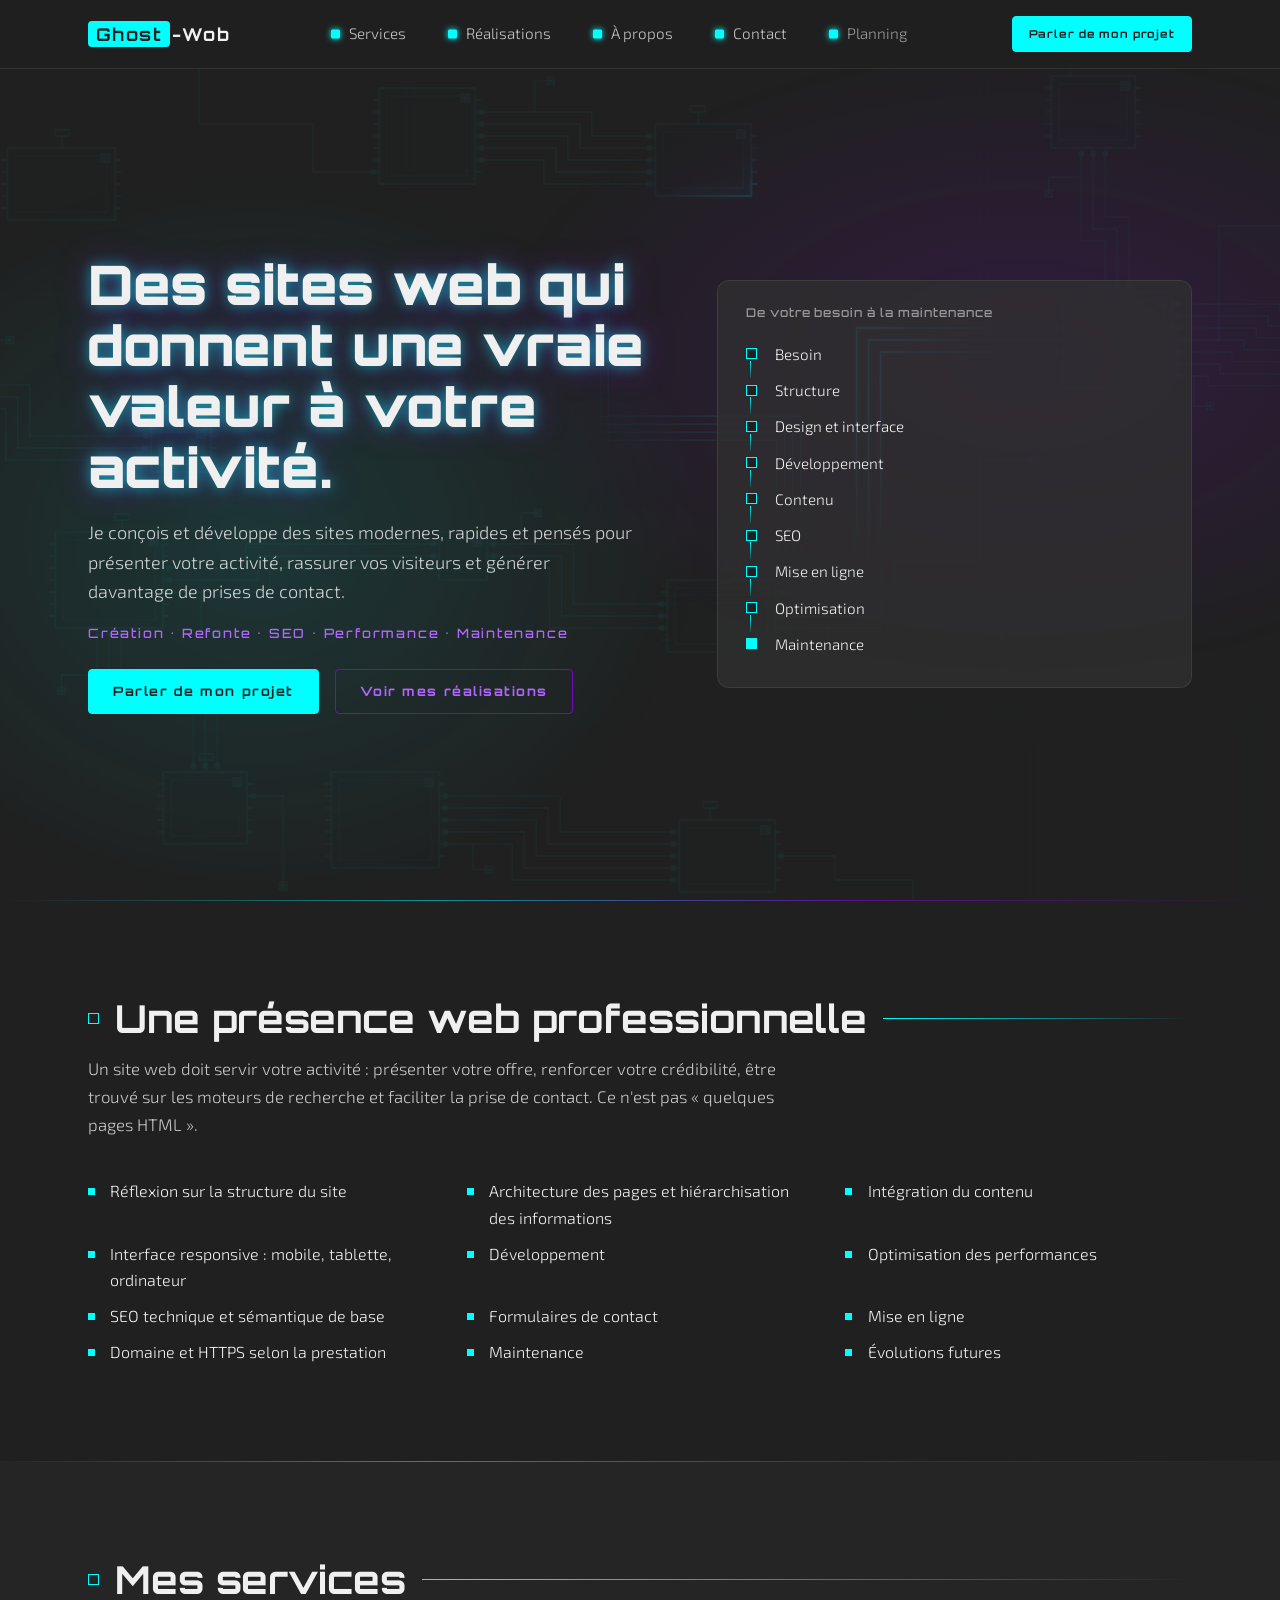
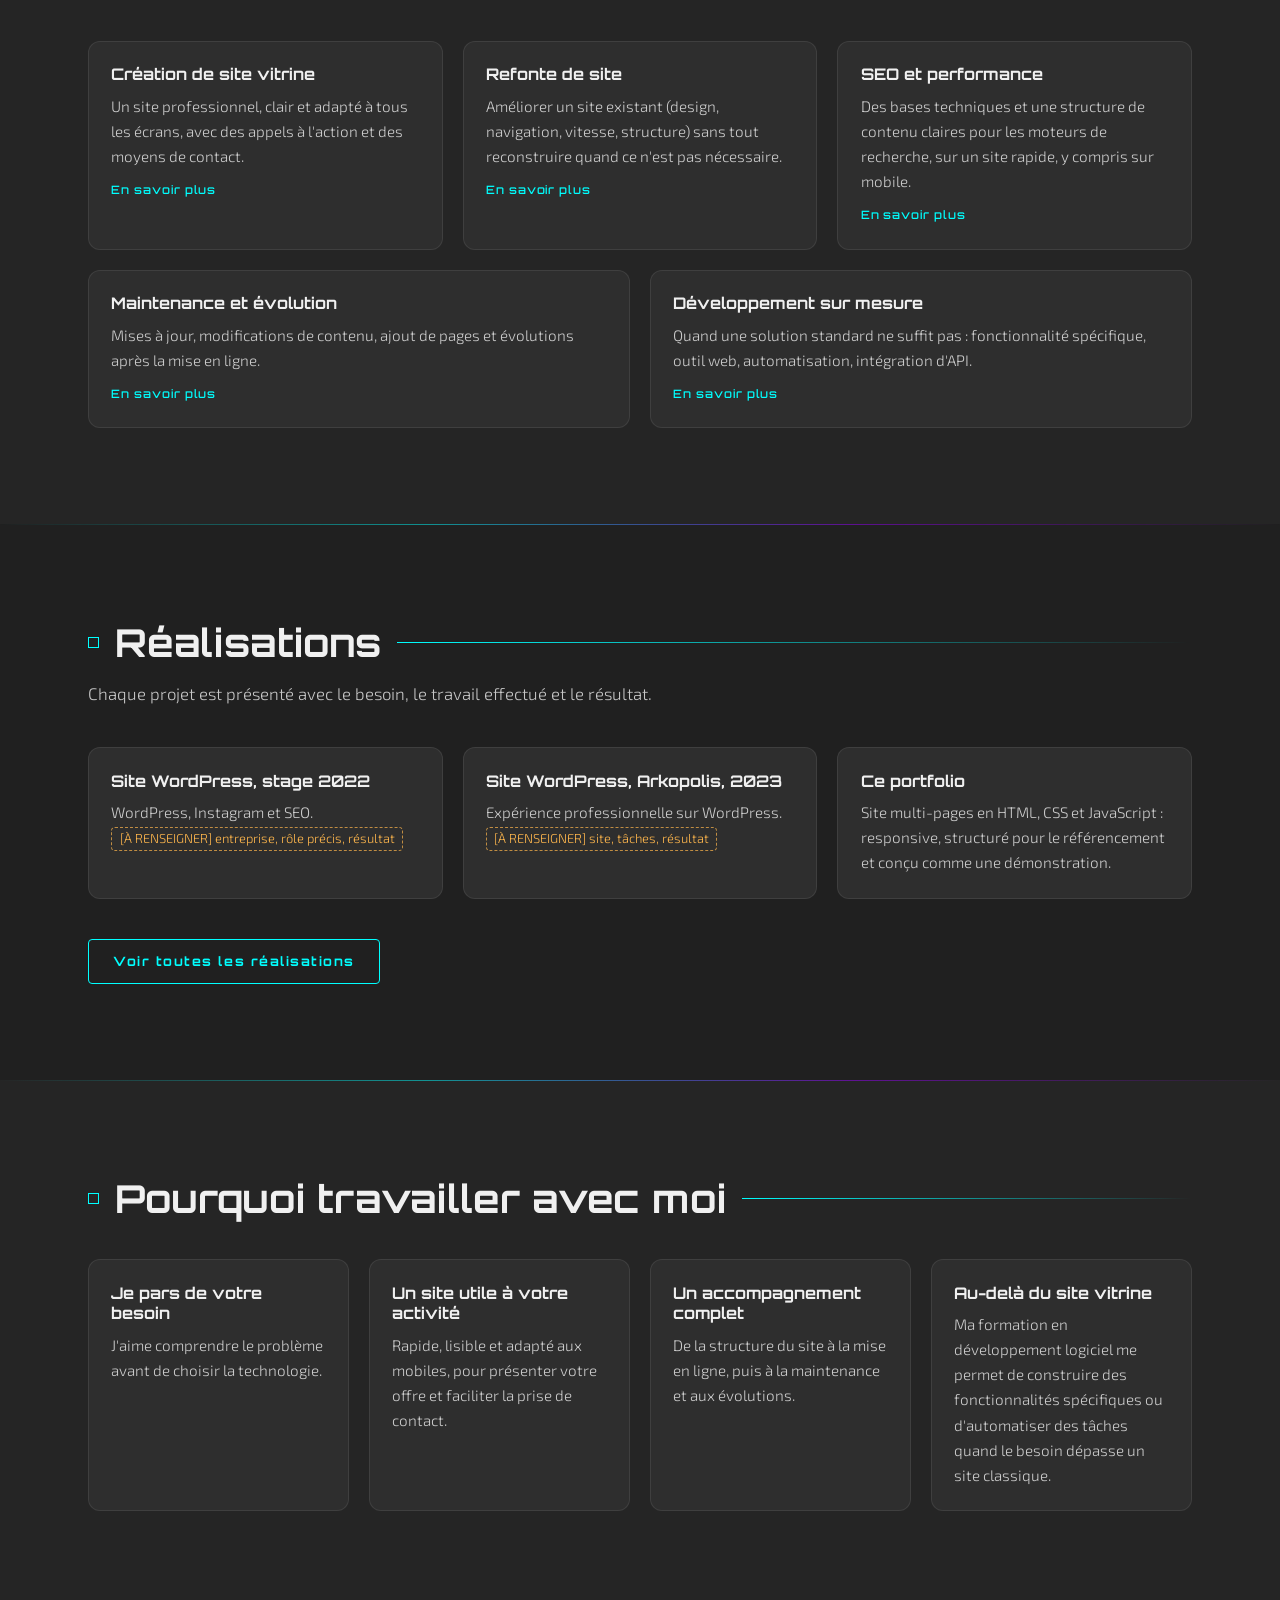
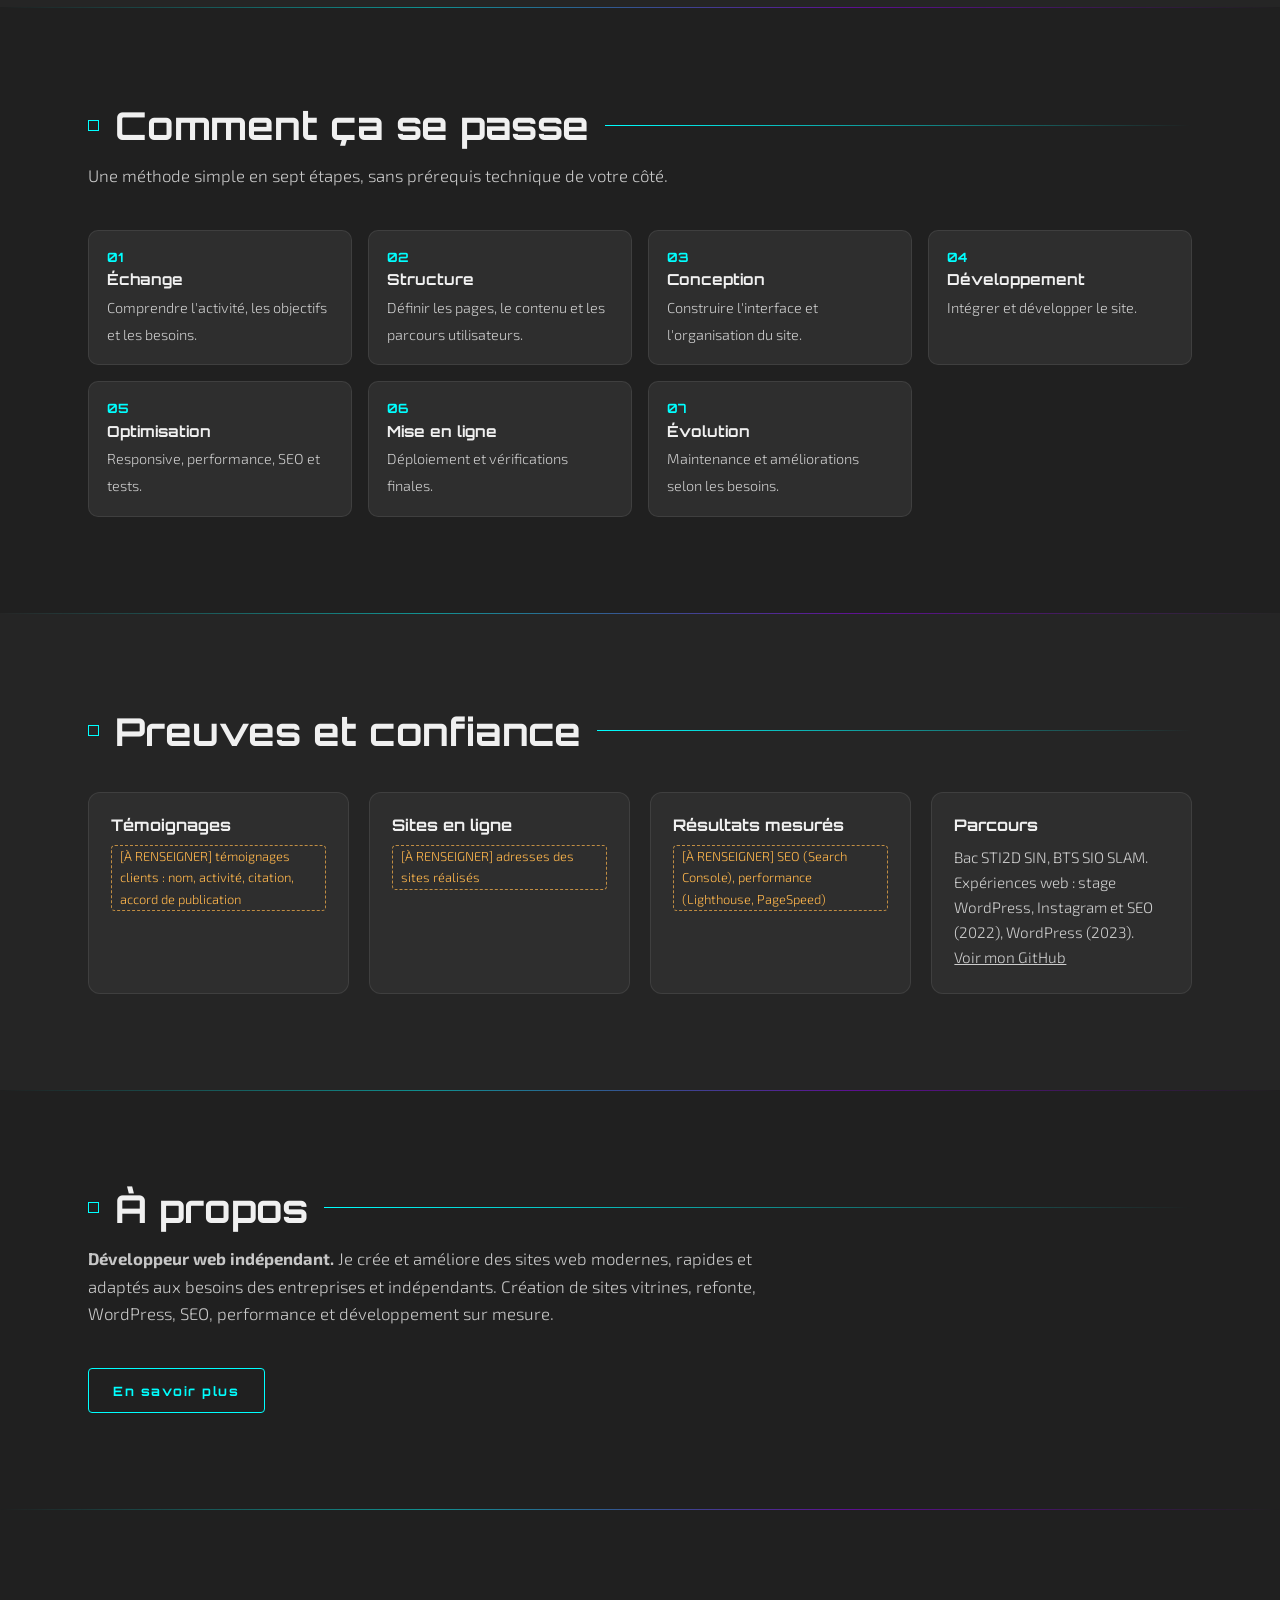
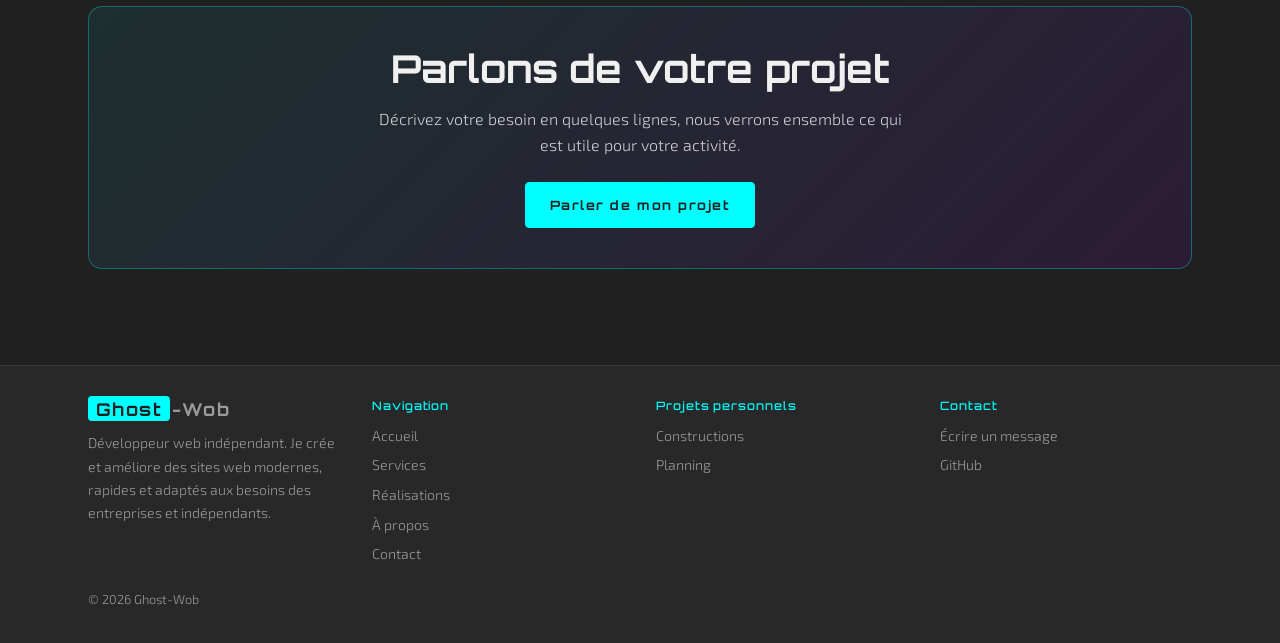
<file: index.html>
<!DOCTYPE html>
<html lang="fr">
<head>
<meta charset="UTF-8">
<meta name="viewport" content="width=device-width, initial-scale=1">
<title>Développeur web indépendant : création, refonte, SEO</title>
<meta name="description" content="Je conçois et développe des sites modernes, rapides et responsive pour présenter votre activité, rassurer vos visiteurs et faciliter la prise de contact.">
<meta name="robots" content="noindex, nofollow"><!--A-RETIRER-A-LA-PUBLICATION-->
<meta name="theme-color" content="#202020">
<link rel="canonical" href="https://VOTRE-DOMAINE.fr/">
<meta property="og:type" content="website">
<meta property="og:locale" content="fr_FR">
<meta property="og:site_name" content="Ghost-Wob">
<meta property="og:title" content="Développeur web indépendant : création, refonte, SEO">
<meta property="og:description" content="Je conçois et développe des sites modernes, rapides et responsive pour présenter votre activité, rassurer vos visiteurs et faciliter la prise de contact.">
<meta property="og:url" content="https://VOTRE-DOMAINE.fr/">
<meta property="og:image" content="https://VOTRE-DOMAINE.fr/assets/img/og-image.png">
<meta property="og:image:width" content="1200">
<meta property="og:image:height" content="630">
<meta name="twitter:card" content="summary_large_image">
<link rel="icon" href="data:image/svg+xml,%3Csvg xmlns='http://www.w3.org/2000/svg' viewBox='0 0 32 32'%3E%3Crect width='32' height='32' rx='6' fill='%23202020'/%3E%3Crect x='9' y='9' width='14' height='14' fill='none' stroke='%2300ffff' stroke-width='2'/%3E%3C/svg%3E">
<link rel="preconnect" href="https://fonts.googleapis.com">
<link rel="preconnect" href="https://fonts.gstatic.com" crossorigin>
<link href="https://fonts.googleapis.com/css2?family=Exo+2:wght@300;400;600&family=Orbitron:wght@500;700;900&display=swap" rel="stylesheet">
<link rel="stylesheet" href="assets/css/style.css">
<script src="assets/js/app.js" defer></script>
<script type="application/ld+json">
{"@context":"https://schema.org","@graph":[
{"@type":"WebSite","name":"Ghost-Wob","url":"https://VOTRE-DOMAINE.fr/"},
{"@type":"ProfessionalService","name":"Ghost-Wob, développeur web indépendant","url":"https://VOTRE-DOMAINE.fr/","description":"Création de sites vitrines, refonte, WordPress, SEO, performance et développement sur mesure pour les entreprises et indépendants.","serviceType":["Création de site vitrine","Refonte de site web","SEO et performance","Maintenance de site","Développement web sur mesure"]}]}
</script>
</head>
<body>
<!-- Fond, en-tête, pied de page et notification : injectés par assets/js/app.js -->
<main id="main">
<section class="hero" id="top">
  <div class="wrap">
    <div class="intro">
      <h1>Des sites web qui donnent une vraie valeur à votre activité.</h1>
      <p class="lead">Je conçois et développe des sites modernes, rapides et pensés pour présenter votre activité, rassurer vos visiteurs et générer davantage de prises de contact.</p>
      <p class="tagline">Création · Refonte · SEO · Performance · Maintenance</p>
      <div class="cta">
        <a class="btn fill" href="contact.html">Parler de mon projet</a>
        <a class="btn alt" href="realisations.html">Voir mes réalisations</a>
      </div>
    </div>
    <aside class="flowbox" aria-label="Déroulement d'un projet">
      <p class="flow-t">De votre besoin à la maintenance</p>
      <ol class="flow"><li>Besoin</li><li>Structure</li><li>Design et interface</li><li>Développement</li><li>Contenu</li><li>SEO</li><li>Mise en ligne</li><li>Optimisation</li><li>Maintenance</li></ol>
    </aside>
  </div>
</section>

<section id="offre">
  <div class="wrap">
    <h2>Une présence web professionnelle</h2>
    <p class="sec-lead">Un site web doit servir votre activité : présenter votre offre, renforcer votre crédibilité, être trouvé sur les moteurs de recherche et faciliter la prise de contact. Ce n'est pas « quelques pages HTML ».</p>
    <ul class="checks"><li>Réflexion sur la structure du site</li><li>Architecture des pages et hiérarchisation des informations</li><li>Intégration du contenu</li><li>Interface responsive : mobile, tablette, ordinateur</li><li>Développement</li><li>Optimisation des performances</li><li>SEO technique et sémantique de base</li><li>Formulaires de contact</li><li>Mise en ligne</li><li>Domaine et HTTPS selon la prestation</li><li>Maintenance</li><li>Évolutions futures</li></ul>
  </div>
</section>

<section id="services" class="tint">
  <div class="wrap">
    <h2>Mes services</h2>
    <div class="cards five"><a class="c" href="services.html#creation"><h3>Création de site vitrine</h3><p>Un site professionnel, clair et adapté à tous les écrans, avec des appels à l'action et des moyens de contact.</p><span class="go">En savoir plus</span></a><a class="c" href="services.html#refonte"><h3>Refonte de site</h3><p>Améliorer un site existant (design, navigation, vitesse, structure) sans tout reconstruire quand ce n'est pas nécessaire.</p><span class="go">En savoir plus</span></a><a class="c" href="services.html#seo"><h3>SEO et performance</h3><p>Des bases techniques et une structure de contenu claires pour les moteurs de recherche, sur un site rapide, y compris sur mobile.</p><span class="go">En savoir plus</span></a><a class="c" href="services.html#maintenance"><h3>Maintenance et évolution</h3><p>Mises à jour, modifications de contenu, ajout de pages et évolutions après la mise en ligne.</p><span class="go">En savoir plus</span></a><a class="c" href="services.html#sur-mesure"><h3>Développement sur mesure</h3><p>Quand une solution standard ne suffit pas : fonctionnalité spécifique, outil web, automatisation, intégration d'API.</p><span class="go">En savoir plus</span></a></div>
  </div>
</section>

<section id="realisations">
  <div class="wrap">
    <h2>Réalisations</h2>
    <p class="sec-lead">Chaque projet est présenté avec le besoin, le travail effectué et le résultat.</p>
    <div class="cards"><article class="c"><h3>Site WordPress, stage 2022</h3><p>WordPress, Instagram et SEO.<br><span class="ph">[À RENSEIGNER] entreprise, rôle précis, résultat</span></p></article><article class="c"><h3>Site WordPress, Arkopolis, 2023</h3><p>Expérience professionnelle sur WordPress.<br><span class="ph">[À RENSEIGNER] site, tâches, résultat</span></p></article><article class="c"><h3>Ce portfolio</h3><p>Site multi-pages en HTML, CSS et JavaScript : responsive, structuré pour le référencement et conçu comme une démonstration.</p></article></div>
    <p class="more"><a class="btn" href="realisations.html">Voir toutes les réalisations</a></p>
  </div>
</section>

<section id="pourquoi" class="tint">
  <div class="wrap">
    <h2>Pourquoi travailler avec moi</h2>
    <div class="cards"><article class="c"><h3>Je pars de votre besoin</h3><p>J'aime comprendre le problème avant de choisir la technologie.</p></article><article class="c"><h3>Un site utile à votre activité</h3><p>Rapide, lisible et adapté aux mobiles, pour présenter votre offre et faciliter la prise de contact.</p></article><article class="c"><h3>Un accompagnement complet</h3><p>De la structure du site à la mise en ligne, puis à la maintenance et aux évolutions.</p></article><article class="c"><h3>Au-delà du site vitrine</h3><p>Ma formation en développement logiciel me permet de construire des fonctionnalités spécifiques ou d'automatiser des tâches quand le besoin dépasse un site classique.</p></article></div>
  </div>
</section>

<section id="methode">
  <div class="wrap">
    <h2>Comment ça se passe</h2>
    <p class="sec-lead">Une méthode simple en sept étapes, sans prérequis technique de votre côté.</p>
    <ol class="steps">
      <li><b>Échange</b><span>Comprendre l'activité, les objectifs et les besoins.</span></li>
      <li><b>Structure</b><span>Définir les pages, le contenu et les parcours utilisateurs.</span></li>
      <li><b>Conception</b><span>Construire l'interface et l'organisation du site.</span></li>
      <li><b>Développement</b><span>Intégrer et développer le site.</span></li>
      <li><b>Optimisation</b><span>Responsive, performance, SEO et tests.</span></li>
      <li><b>Mise en ligne</b><span>Déploiement et vérifications finales.</span></li>
      <li><b>Évolution</b><span>Maintenance et améliorations selon les besoins.</span></li>
    </ol>
  </div>
</section>

<section id="preuves" class="tint">
  <div class="wrap">
    <h2>Preuves et confiance</h2>
    <div class="cards">
      <article class="c"><h3>Témoignages</h3><p><span class="ph">[À RENSEIGNER] témoignages clients : nom, activité, citation, accord de publication</span></p></article>
      <article class="c"><h3>Sites en ligne</h3><p><span class="ph">[À RENSEIGNER] adresses des sites réalisés</span></p></article>
      <article class="c"><h3>Résultats mesurés</h3><p><span class="ph">[À RENSEIGNER] SEO (Search Console), performance (Lighthouse, PageSpeed)</span></p></article>
      <article class="c"><h3>Parcours</h3><p>Bac STI2D SIN, BTS SIO SLAM. Expériences web : stage WordPress, Instagram et SEO (2022), WordPress (2023).<br><a class="js-github" href="https://github.com" target="_blank" rel="noopener noreferrer">Voir mon GitHub</a></p></article>
    </div>
  </div>
</section>

<section id="a-propos">
  <div class="wrap">
    <h2>À propos</h2>
    <p class="sec-lead"><strong>Développeur web indépendant.</strong> Je crée et améliore des sites web modernes, rapides et adaptés aux besoins des entreprises et indépendants. Création de sites vitrines, refonte, WordPress, SEO, performance et développement sur mesure.</p>
    <a class="btn" href="a-propos.html">En savoir plus</a>
  </div>
</section>

<section><div class="wrap"><div class="band"><h2>Parlons de votre projet</h2><p>Décrivez votre besoin en quelques lignes, nous verrons ensemble ce qui est utile pour votre activité.</p><a class="btn fill" href="contact.html">Parler de mon projet</a></div></div></section>
</main>
</body>
</html>
</file>
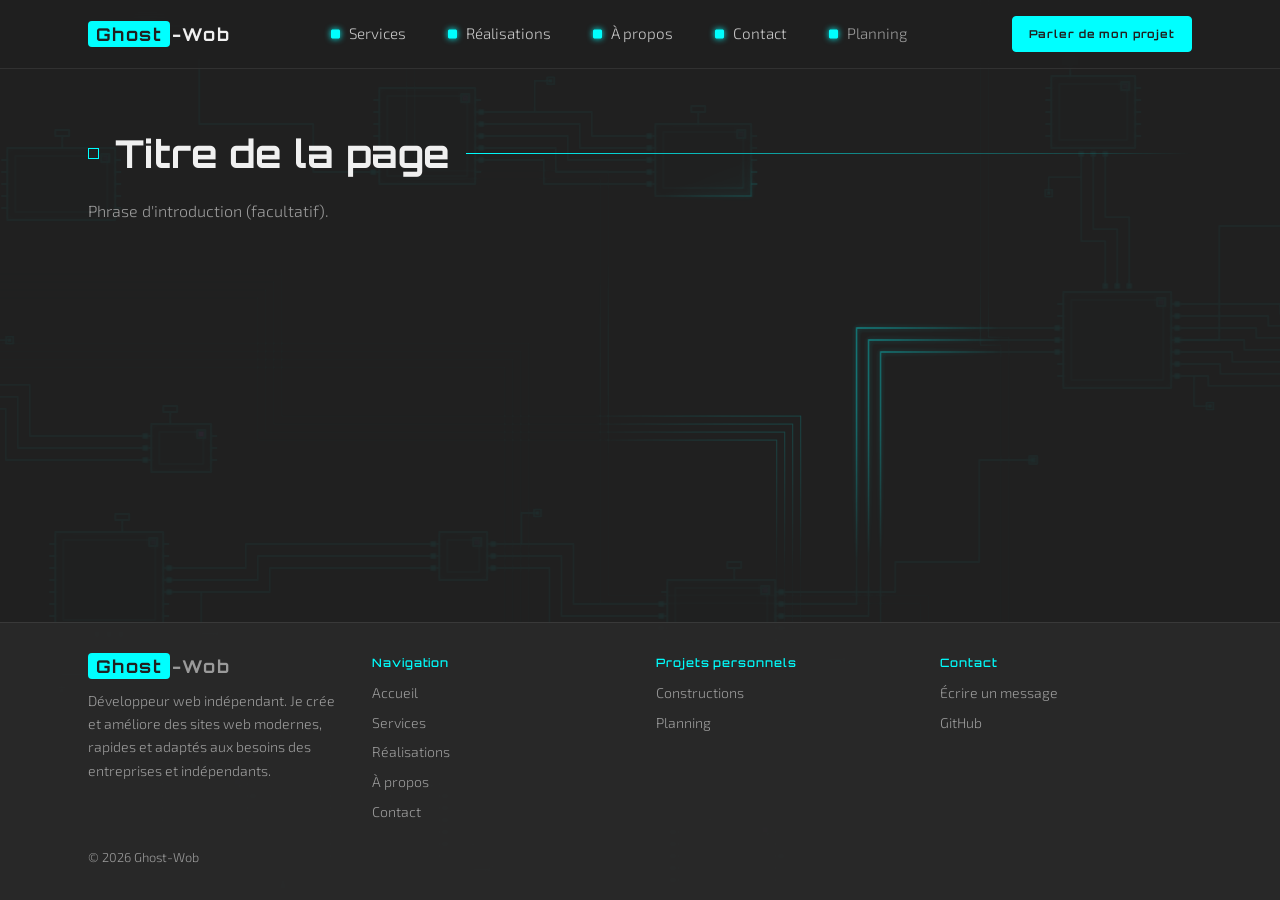
<file: _template.html>
<!DOCTYPE html>
<html lang="fr">
<head>
<meta charset="UTF-8">
<meta name="viewport" content="width=device-width, initial-scale=1">
<title>Titre de la page | Ghost-Wob</title>
<meta name="description" content="Description de la page (environ 150 caractères).">
<meta name="robots" content="noindex, nofollow"><!--A-RETIRER-A-LA-PUBLICATION-->
<meta name="theme-color" content="#202020">
<link rel="canonical" href="https://VOTRE-DOMAINE.fr/nouvelle-page.html">
<meta property="og:type" content="website">
<meta property="og:locale" content="fr_FR">
<meta property="og:site_name" content="Ghost-Wob">
<meta property="og:title" content="Titre de la page | Ghost-Wob">
<meta property="og:description" content="Description de la page (environ 150 caractères).">
<meta property="og:url" content="https://VOTRE-DOMAINE.fr/nouvelle-page.html">
<meta property="og:image" content="https://VOTRE-DOMAINE.fr/assets/img/og-image.png">
<meta property="og:image:width" content="1200">
<meta property="og:image:height" content="630">
<meta name="twitter:card" content="summary_large_image">
<link rel="icon" href="data:image/svg+xml,%3Csvg xmlns='http://www.w3.org/2000/svg' viewBox='0 0 32 32'%3E%3Crect width='32' height='32' rx='6' fill='%23202020'/%3E%3Crect x='9' y='9' width='14' height='14' fill='none' stroke='%2300ffff' stroke-width='2'/%3E%3C/svg%3E">
<link rel="preconnect" href="https://fonts.googleapis.com">
<link rel="preconnect" href="https://fonts.gstatic.com" crossorigin>
<link href="https://fonts.googleapis.com/css2?family=Exo+2:wght@300;400;600&family=Orbitron:wght@500;700;900&display=swap" rel="stylesheet">
<link rel="stylesheet" href="assets/css/style.css">
<!-- CSS propre à la page (facultatif) : <link rel="stylesheet" href="assets/css/ma-page.css"> -->
<script src="assets/js/app.js" defer></script>
<!-- JS propre à la page (facultatif) : <script src="assets/js/ma-page.js" defer></script> -->
</head>
<body>
<!-- Fond, en-tête, pied de page et notification : injectés par assets/js/app.js -->
<main id="main">
<section class="page">
  <div class="wrap">
    <h1 class="title">Titre de la page</h1>
    <p class="page-lead">Phrase d'introduction (facultatif).</p>

    <!-- Votre contenu ici. Un seul h1 par page, puis h2, puis h3. -->

  </div>
</section>
</main>
</body>
</html>
</file>
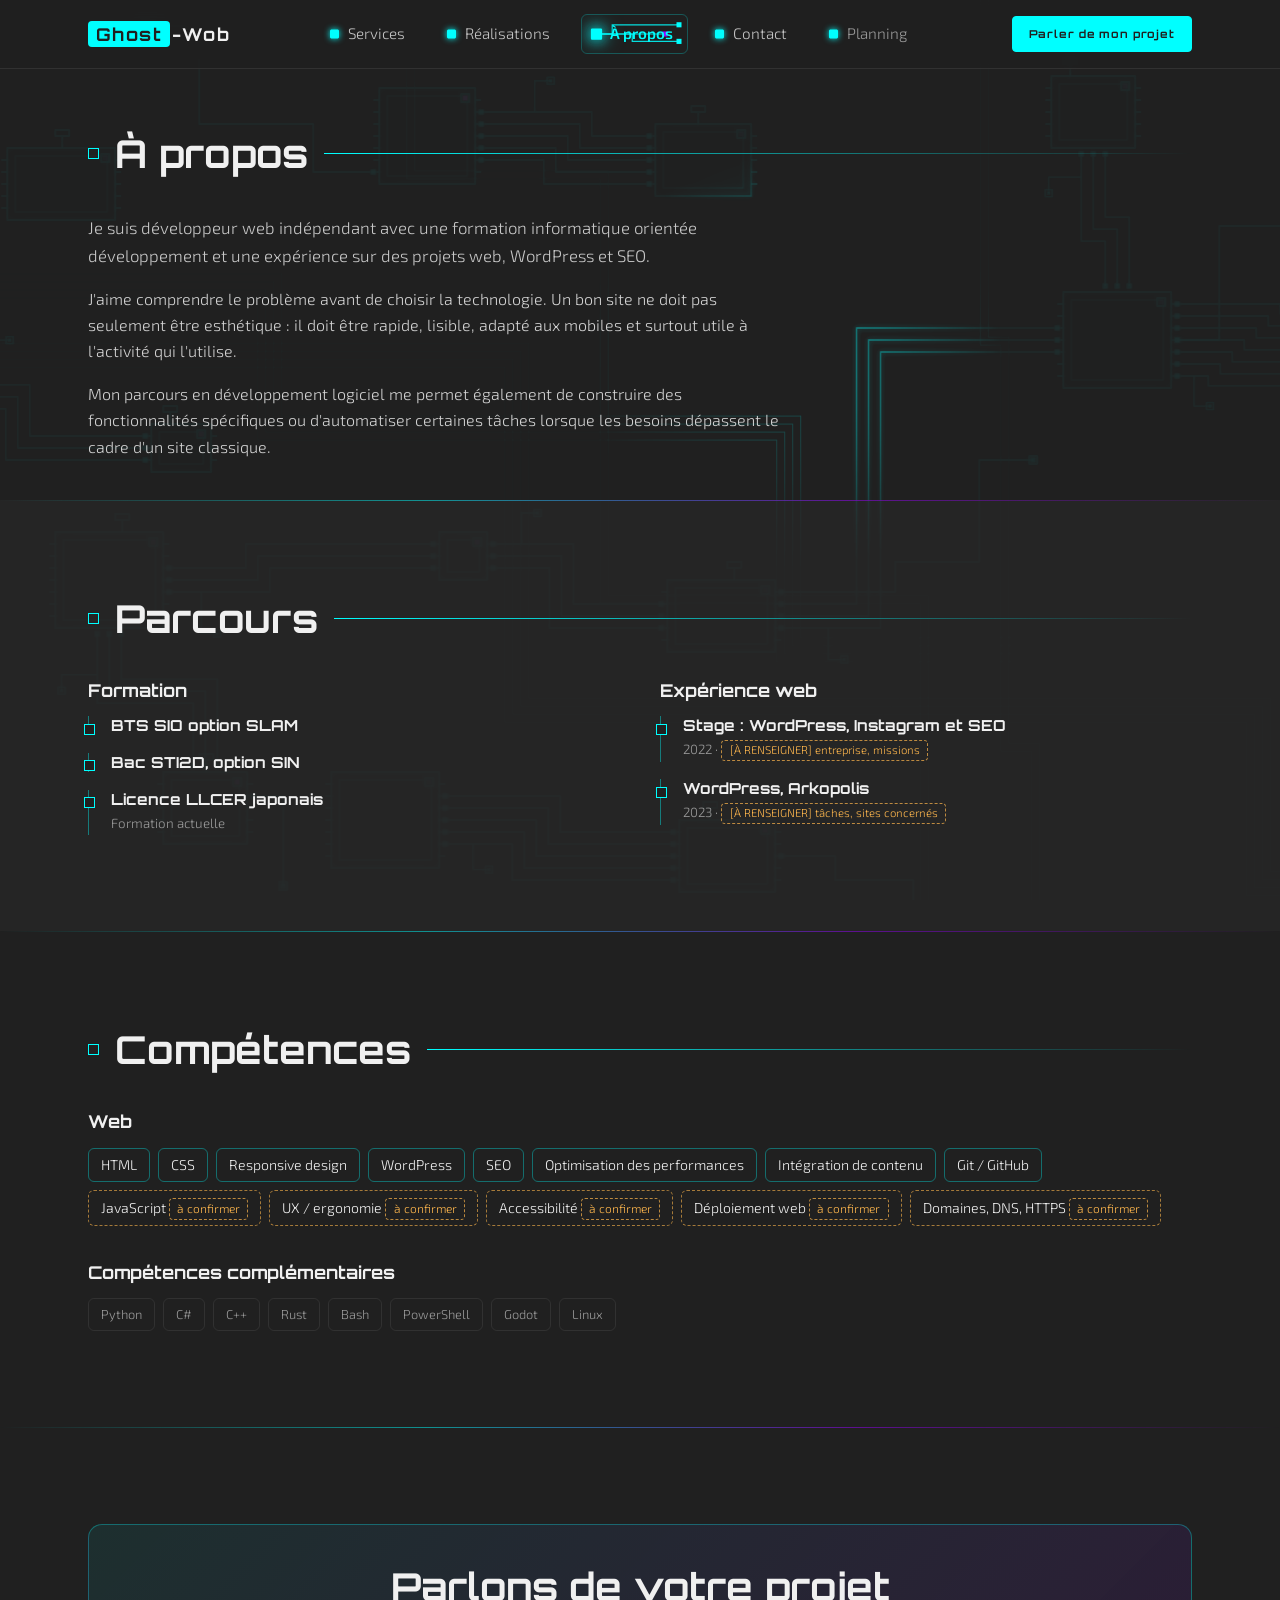
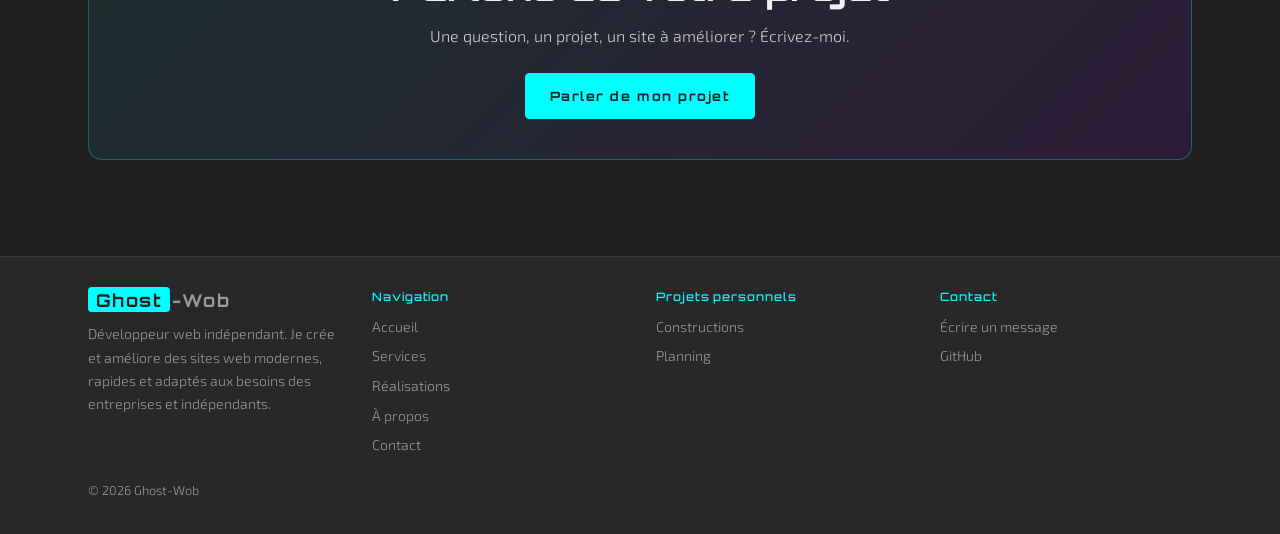
<file: a-propos.html>
<!DOCTYPE html>
<html lang="fr">
<head>
<meta charset="UTF-8">
<meta name="viewport" content="width=device-width, initial-scale=1">
<title>À propos : développeur web indépendant | Ghost-Wob</title>
<meta name="description" content="Parcours, formation et compétences d'un développeur web indépendant : WordPress, SEO, développement logiciel et sites sur mesure.">
<meta name="robots" content="noindex, nofollow"><!--A-RETIRER-A-LA-PUBLICATION-->
<meta name="theme-color" content="#202020">
<link rel="canonical" href="https://VOTRE-DOMAINE.fr/a-propos.html">
<meta property="og:type" content="website">
<meta property="og:locale" content="fr_FR">
<meta property="og:site_name" content="Ghost-Wob">
<meta property="og:title" content="À propos : développeur web indépendant | Ghost-Wob">
<meta property="og:description" content="Parcours, formation et compétences d'un développeur web indépendant : WordPress, SEO, développement logiciel et sites sur mesure.">
<meta property="og:url" content="https://VOTRE-DOMAINE.fr/a-propos.html">
<meta property="og:image" content="https://VOTRE-DOMAINE.fr/assets/img/og-image.png">
<meta property="og:image:width" content="1200">
<meta property="og:image:height" content="630">
<meta name="twitter:card" content="summary_large_image">
<link rel="icon" href="data:image/svg+xml,%3Csvg xmlns='http://www.w3.org/2000/svg' viewBox='0 0 32 32'%3E%3Crect width='32' height='32' rx='6' fill='%23202020'/%3E%3Crect x='9' y='9' width='14' height='14' fill='none' stroke='%2300ffff' stroke-width='2'/%3E%3C/svg%3E">
<link rel="preconnect" href="https://fonts.googleapis.com">
<link rel="preconnect" href="https://fonts.gstatic.com" crossorigin>
<link href="https://fonts.googleapis.com/css2?family=Exo+2:wght@300;400;600&family=Orbitron:wght@500;700;900&display=swap" rel="stylesheet">
<link rel="stylesheet" href="assets/css/style.css">
<script src="assets/js/app.js" defer></script>
</head>
<body>
<!-- Fond, en-tête, pied de page et notification : injectés par assets/js/app.js -->
<main id="main">
<section class="page">
  <div class="wrap">
    <h1 class="title">À propos</h1>
    <p class="sec-lead" style="margin:0 0 1rem">Je suis développeur web indépendant avec une formation informatique orientée développement et une expérience sur des projets web, WordPress et SEO.</p>
    <p style="max-width:44rem;margin-bottom:1rem;color:rgba(255,255,255,.8)">J'aime comprendre le problème avant de choisir la technologie. Un bon site ne doit pas seulement être esthétique : il doit être rapide, lisible, adapté aux mobiles et surtout utile à l'activité qui l'utilise.</p>
    <p style="max-width:44rem;color:rgba(255,255,255,.8)">Mon parcours en développement logiciel me permet également de construire des fonctionnalités spécifiques ou d'automatiser certaines tâches lorsque les besoins dépassent le cadre d'un site classique.</p>
  </div>
</section>
<section class="tint" id="parcours">
  <div class="wrap">
    <h2>Parcours</h2>
    <div class="cols">
      <div>
        <h3 class="sub-h" style="margin-top:0">Formation</h3>
        <ul class="tl"><li><b>BTS SIO option SLAM</b></li><li><b>Bac STI2D, option SIN</b></li><li><b>Licence LLCER japonais</b><small>Formation actuelle</small></li></ul>
      </div>
      <div>
        <h3 class="sub-h" style="margin-top:0">Expérience web</h3>
        <ul class="tl"><li><b>Stage : WordPress, Instagram et SEO</b><small>2022 · <span class="ph">[À RENSEIGNER] entreprise, missions</span></small></li><li><b>WordPress, Arkopolis</b><small>2023 · <span class="ph">[À RENSEIGNER] tâches, sites concernés</span></small></li></ul>
      </div>
    </div>
  </div>
</section>
<section id="competences">
  <div class="wrap">
    <h2>Compétences</h2>
    <h3 class="sub-h" style="margin-top:0">Web</h3>
    <ul class="chips"><li>HTML</li><li>CSS</li><li>Responsive design</li><li>WordPress</li><li>SEO</li><li>Optimisation des performances</li><li>Intégration de contenu</li><li>Git / GitHub</li>
      <li class="tbc">JavaScript <span class="ph">à confirmer</span></li><li class="tbc">UX / ergonomie <span class="ph">à confirmer</span></li><li class="tbc">Accessibilité <span class="ph">à confirmer</span></li><li class="tbc">Déploiement web <span class="ph">à confirmer</span></li><li class="tbc">Domaines, DNS, HTTPS <span class="ph">à confirmer</span></li></ul>
    <h3 class="sub-h">Compétences complémentaires</h3>
    <ul class="chips sec"><li>Python</li><li>C#</li><li>C++</li><li>Rust</li><li>Bash</li><li>PowerShell</li><li>Godot</li><li>Linux</li></ul>
  </div>
</section>
<section><div class="wrap"><div class="band"><h2>Parlons de votre projet</h2><p>Une question, un projet, un site à améliorer ? Écrivez-moi.</p><a class="btn fill" href="contact.html">Parler de mon projet</a></div></div></section>
</main>
</body>
</html>
</file>
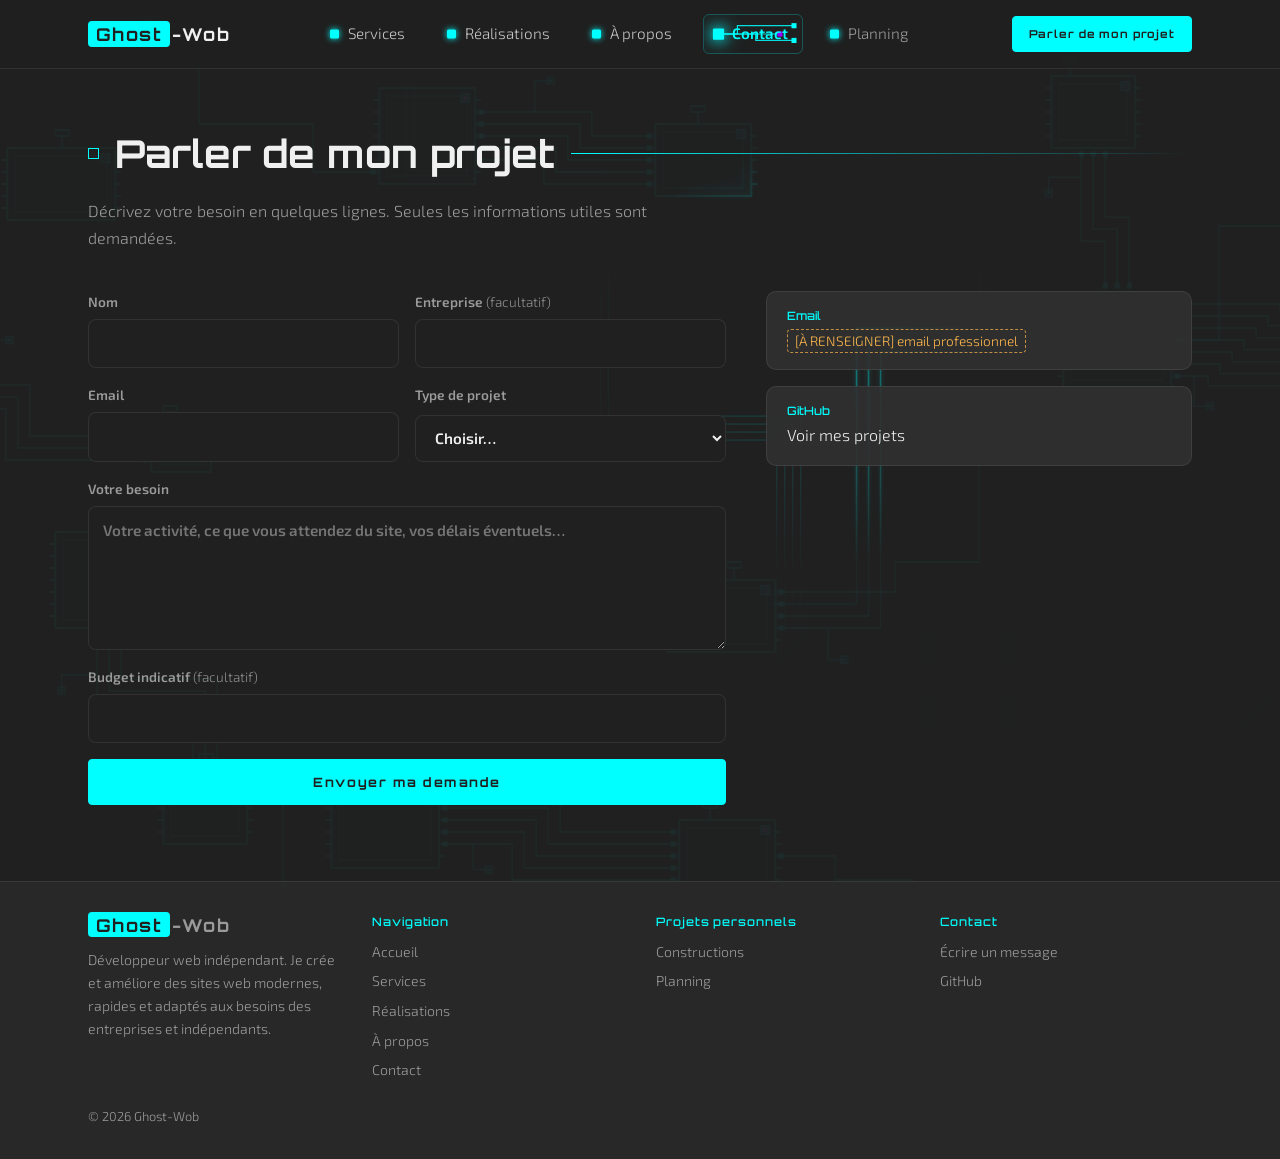
<file: contact.html>
<!DOCTYPE html>
<html lang="fr">
<head>
<meta charset="UTF-8">
<meta name="viewport" content="width=device-width, initial-scale=1">
<title>Contact : parler de mon projet web | Ghost-Wob</title>
<meta name="description" content="Décrivez votre projet de site web : création, refonte, SEO, maintenance ou développement sur mesure. Formulaire simple, réponse par email.">
<meta name="robots" content="noindex, nofollow"><!--A-RETIRER-A-LA-PUBLICATION-->
<meta name="theme-color" content="#202020">
<link rel="canonical" href="https://VOTRE-DOMAINE.fr/contact.html">
<meta property="og:type" content="website">
<meta property="og:locale" content="fr_FR">
<meta property="og:site_name" content="Ghost-Wob">
<meta property="og:title" content="Contact : parler de mon projet web | Ghost-Wob">
<meta property="og:description" content="Décrivez votre projet de site web : création, refonte, SEO, maintenance ou développement sur mesure. Formulaire simple, réponse par email.">
<meta property="og:url" content="https://VOTRE-DOMAINE.fr/contact.html">
<meta property="og:image" content="https://VOTRE-DOMAINE.fr/assets/img/og-image.png">
<meta property="og:image:width" content="1200">
<meta property="og:image:height" content="630">
<meta name="twitter:card" content="summary_large_image">
<link rel="icon" href="data:image/svg+xml,%3Csvg xmlns='http://www.w3.org/2000/svg' viewBox='0 0 32 32'%3E%3Crect width='32' height='32' rx='6' fill='%23202020'/%3E%3Crect x='9' y='9' width='14' height='14' fill='none' stroke='%2300ffff' stroke-width='2'/%3E%3C/svg%3E">
<link rel="preconnect" href="https://fonts.googleapis.com">
<link rel="preconnect" href="https://fonts.gstatic.com" crossorigin>
<link href="https://fonts.googleapis.com/css2?family=Exo+2:wght@300;400;600&family=Orbitron:wght@500;700;900&display=swap" rel="stylesheet">
<link rel="stylesheet" href="assets/css/style.css">
<script src="assets/js/app.js" defer></script>
<script src="assets/js/contact.js" defer></script>
</head>
<body>
<!-- Fond, en-tête, pied de page et notification : injectés par assets/js/app.js -->
<main id="main">
<section class="page">
  <div class="wrap">
    <h1 class="title">Parler de mon projet</h1>
    <p class="page-lead">Décrivez votre besoin en quelques lignes. Seules les informations utiles sont demandées.</p>
    <div class="contact-grid">
      <form class="form" id="devis" autocomplete="on">
        <div class="two">
          <label>Nom<input type="text" name="nom" required autocomplete="name"></label>
          <label><span>Entreprise <span class="opt">(facultatif)</span></span><input type="text" name="entreprise" autocomplete="organization"></label>
        </div>
        <div class="two">
          <label>Email<input type="email" name="email" required autocomplete="email"></label>
          <label>Type de projet<select name="type" required><option value="">Choisir…</option><option>Création de site vitrine</option><option>Refonte de site</option><option>Développement sur mesure</option><option>Maintenance</option><option>Autre ou je ne sais pas encore</option></select></label>
        </div>
        <label>Votre besoin<textarea name="besoin" required placeholder="Votre activité, ce que vous attendez du site, vos délais éventuels…"></textarea></label>
        <label><span>Budget indicatif <span class="opt">(facultatif)</span></span><input type="text" name="budget"></label>
        <div class="hp" aria-hidden="true"><label>Ne pas remplir<input type="text" name="hp" tabindex="-1" autocomplete="off"></label></div>
        <button class="btn fill" type="submit">Envoyer ma demande</button>
        <p class="form-status" id="form-status" role="status"></p>
      </form>
      <div class="infos">
        <a class="info js-email" href="contact.html"><small>Email</small><span class="ph">[À RENSEIGNER] email professionnel</span></a>
        <a class="info js-linkedin" href="#" target="_blank" rel="noopener noreferrer"><small>LinkedIn</small>Voir mon profil</a>
        <a class="info js-github" href="https://github.com" target="_blank" rel="noopener noreferrer"><small>GitHub</small>Voir mes projets</a>
      </div>
    </div>
  </div>
</section>
</main>
</body>
</html>
</file>
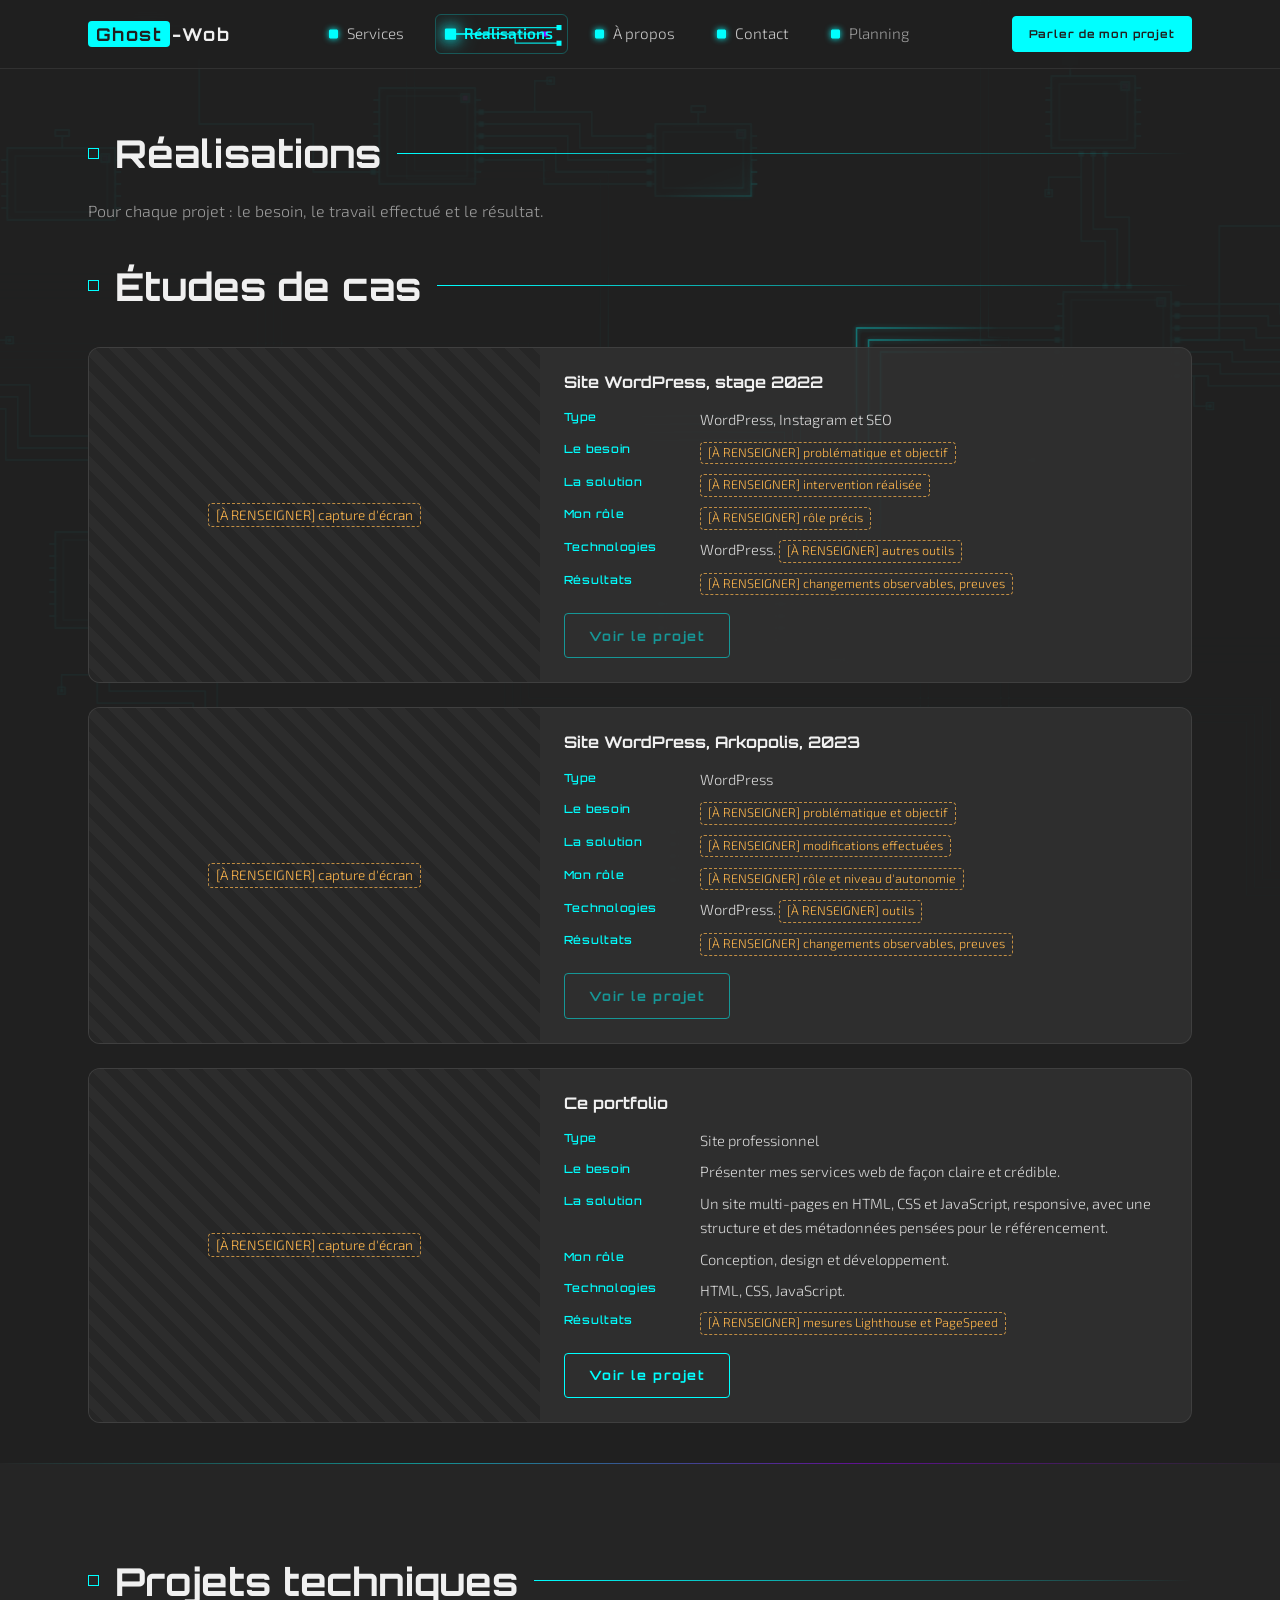
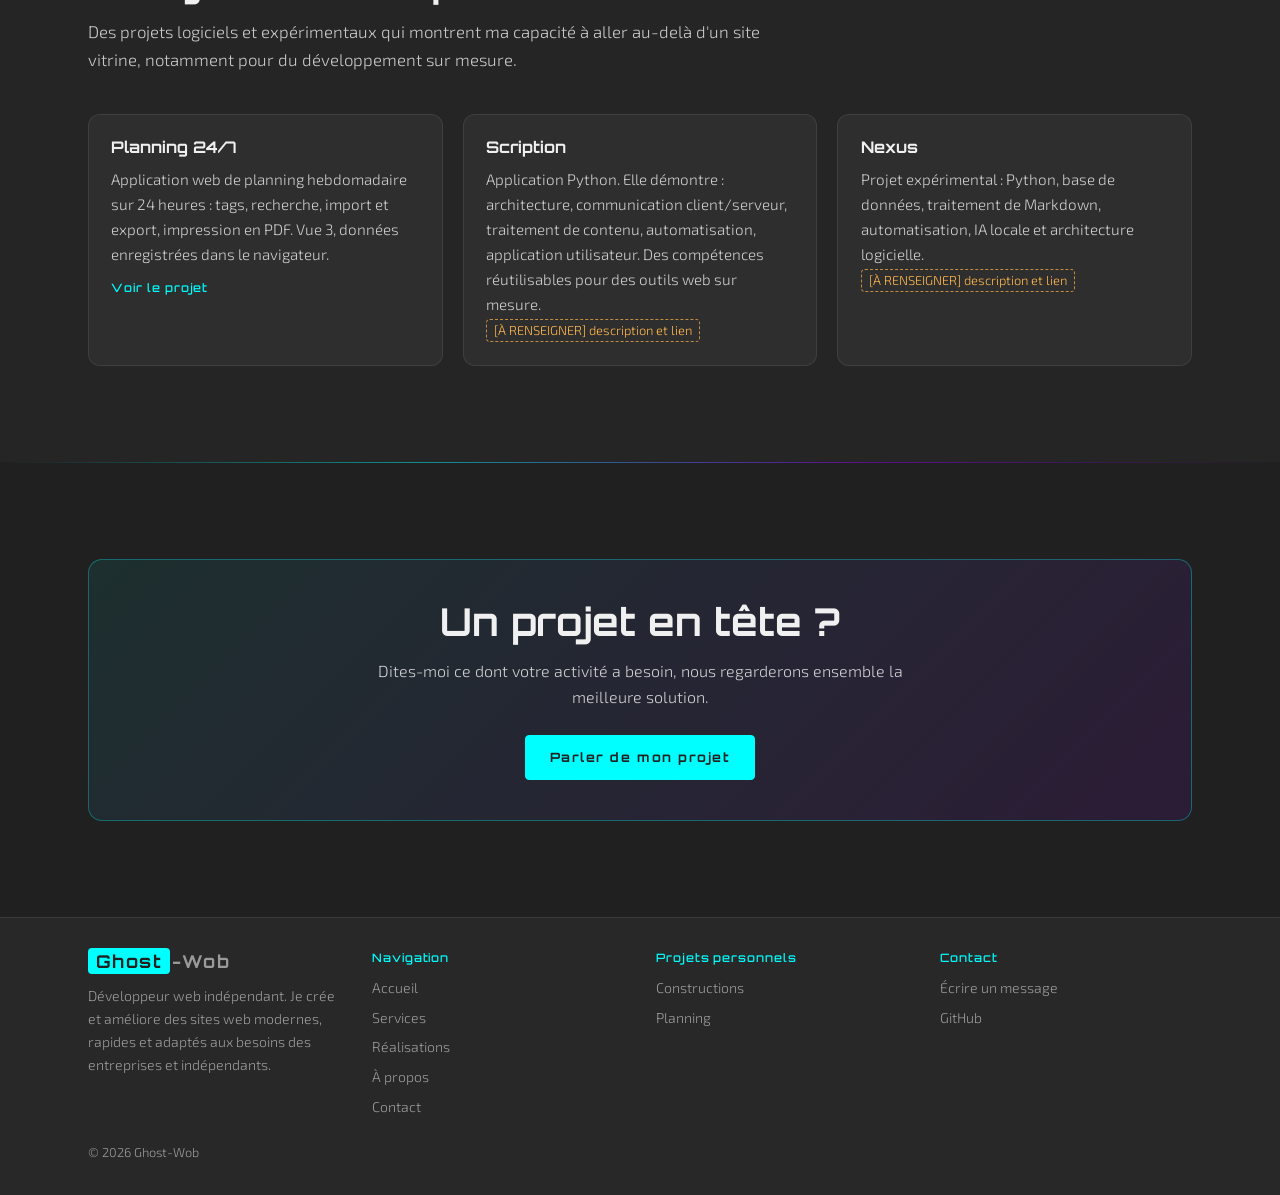
<file: realisations.html>
<!DOCTYPE html>
<html lang="fr">
<head>
<meta charset="UTF-8">
<meta name="viewport" content="width=device-width, initial-scale=1">
<title>Réalisations et études de cas | Ghost-Wob</title>
<meta name="description" content="Études de cas de sites web : le besoin, le travail effectué et le résultat, avec des projets techniques de développement sur mesure.">
<meta name="robots" content="noindex, nofollow"><!--A-RETIRER-A-LA-PUBLICATION-->
<meta name="theme-color" content="#202020">
<link rel="canonical" href="https://VOTRE-DOMAINE.fr/realisations.html">
<meta property="og:type" content="website">
<meta property="og:locale" content="fr_FR">
<meta property="og:site_name" content="Ghost-Wob">
<meta property="og:title" content="Réalisations et études de cas | Ghost-Wob">
<meta property="og:description" content="Études de cas de sites web : le besoin, le travail effectué et le résultat, avec des projets techniques de développement sur mesure.">
<meta property="og:url" content="https://VOTRE-DOMAINE.fr/realisations.html">
<meta property="og:image" content="https://VOTRE-DOMAINE.fr/assets/img/og-image.png">
<meta property="og:image:width" content="1200">
<meta property="og:image:height" content="630">
<meta name="twitter:card" content="summary_large_image">
<link rel="icon" href="data:image/svg+xml,%3Csvg xmlns='http://www.w3.org/2000/svg' viewBox='0 0 32 32'%3E%3Crect width='32' height='32' rx='6' fill='%23202020'/%3E%3Crect x='9' y='9' width='14' height='14' fill='none' stroke='%2300ffff' stroke-width='2'/%3E%3C/svg%3E">
<link rel="preconnect" href="https://fonts.googleapis.com">
<link rel="preconnect" href="https://fonts.gstatic.com" crossorigin>
<link href="https://fonts.googleapis.com/css2?family=Exo+2:wght@300;400;600&family=Orbitron:wght@500;700;900&display=swap" rel="stylesheet">
<link rel="stylesheet" href="assets/css/style.css">
<script src="assets/js/app.js" defer></script>
</head>
<body>
<!-- Fond, en-tête, pied de page et notification : injectés par assets/js/app.js -->
<main id="main">
<section class="page">
  <div class="wrap">
    <h1 class="title">Réalisations</h1>
    <p class="page-lead">Pour chaque projet : le besoin, le travail effectué et le résultat.</p>
    <h2>Études de cas</h2>
    <article class="case"><div class="shot"><span class="ph">[À RENSEIGNER] capture d'écran</span></div><div class="body"><h3>Site WordPress, stage 2022</h3><dl class="facts"><dt>Type</dt><dd>WordPress, Instagram et SEO</dd><dt>Le besoin</dt><dd><span class="ph">[À RENSEIGNER] problématique et objectif</span></dd><dt>La solution</dt><dd><span class="ph">[À RENSEIGNER] intervention réalisée</span></dd><dt>Mon rôle</dt><dd><span class="ph">[À RENSEIGNER] rôle précis</span></dd><dt>Technologies</dt><dd>WordPress. <span class="ph">[À RENSEIGNER] autres outils</span></dd><dt>Résultats</dt><dd><span class="ph">[À RENSEIGNER] changements observables, preuves</span></dd></dl><span class="btn off" aria-disabled="true">Voir le projet</span></div></article>
    <article class="case"><div class="shot"><span class="ph">[À RENSEIGNER] capture d'écran</span></div><div class="body"><h3>Site WordPress, Arkopolis, 2023</h3><dl class="facts"><dt>Type</dt><dd>WordPress</dd><dt>Le besoin</dt><dd><span class="ph">[À RENSEIGNER] problématique et objectif</span></dd><dt>La solution</dt><dd><span class="ph">[À RENSEIGNER] modifications effectuées</span></dd><dt>Mon rôle</dt><dd><span class="ph">[À RENSEIGNER] rôle et niveau d'autonomie</span></dd><dt>Technologies</dt><dd>WordPress. <span class="ph">[À RENSEIGNER] outils</span></dd><dt>Résultats</dt><dd><span class="ph">[À RENSEIGNER] changements observables, preuves</span></dd></dl><span class="btn off" aria-disabled="true">Voir le projet</span></div></article>
    <article class="case"><div class="shot"><span class="ph">[À RENSEIGNER] capture d'écran</span></div><div class="body"><h3>Ce portfolio</h3><dl class="facts"><dt>Type</dt><dd>Site professionnel</dd><dt>Le besoin</dt><dd>Présenter mes services web de façon claire et crédible.</dd><dt>La solution</dt><dd>Un site multi-pages en HTML, CSS et JavaScript, responsive, avec une structure et des métadonnées pensées pour le référencement.</dd><dt>Mon rôle</dt><dd>Conception, design et développement.</dd><dt>Technologies</dt><dd>HTML, CSS, JavaScript.</dd><dt>Résultats</dt><dd><span class="ph">[À RENSEIGNER] mesures Lighthouse et PageSpeed</span></dd></dl><a class="btn" href="index.html">Voir le projet</a></div></article>
  </div>
</section>
<section class="tint" id="techniques">
  <div class="wrap">
    <h2>Projets techniques</h2>
    <p class="sec-lead">Des projets logiciels et expérimentaux qui montrent ma capacité à aller au-delà d'un site vitrine, notamment pour du développement sur mesure.</p>
    <div class="cards">
      <a class="c" href="planning.html"><h3>Planning 24/7</h3><p>Application web de planning hebdomadaire sur 24 heures : tags, recherche, import et export, impression en PDF. Vue 3, données enregistrées dans le navigateur.</p><span class="go">Voir le projet</span></a>
      <article class="c"><h3>Scription</h3><p>Application Python. Elle démontre : architecture, communication client/serveur, traitement de contenu, automatisation, application utilisateur. Des compétences réutilisables pour des outils web sur mesure.</p><p><span class="ph">[À RENSEIGNER] description et lien</span></p></article>
      <article class="c"><h3>Nexus</h3><p>Projet expérimental : Python, base de données, traitement de Markdown, automatisation, IA locale et architecture logicielle.</p><p><span class="ph">[À RENSEIGNER] description et lien</span></p></article>
    </div>
  </div>
</section>
<section><div class="wrap"><div class="band"><h2>Un projet en tête ?</h2><p>Dites-moi ce dont votre activité a besoin, nous regarderons ensemble la meilleure solution.</p><a class="btn fill" href="contact.html">Parler de mon projet</a></div></div></section>
</main>
</body>
</html>
</file>
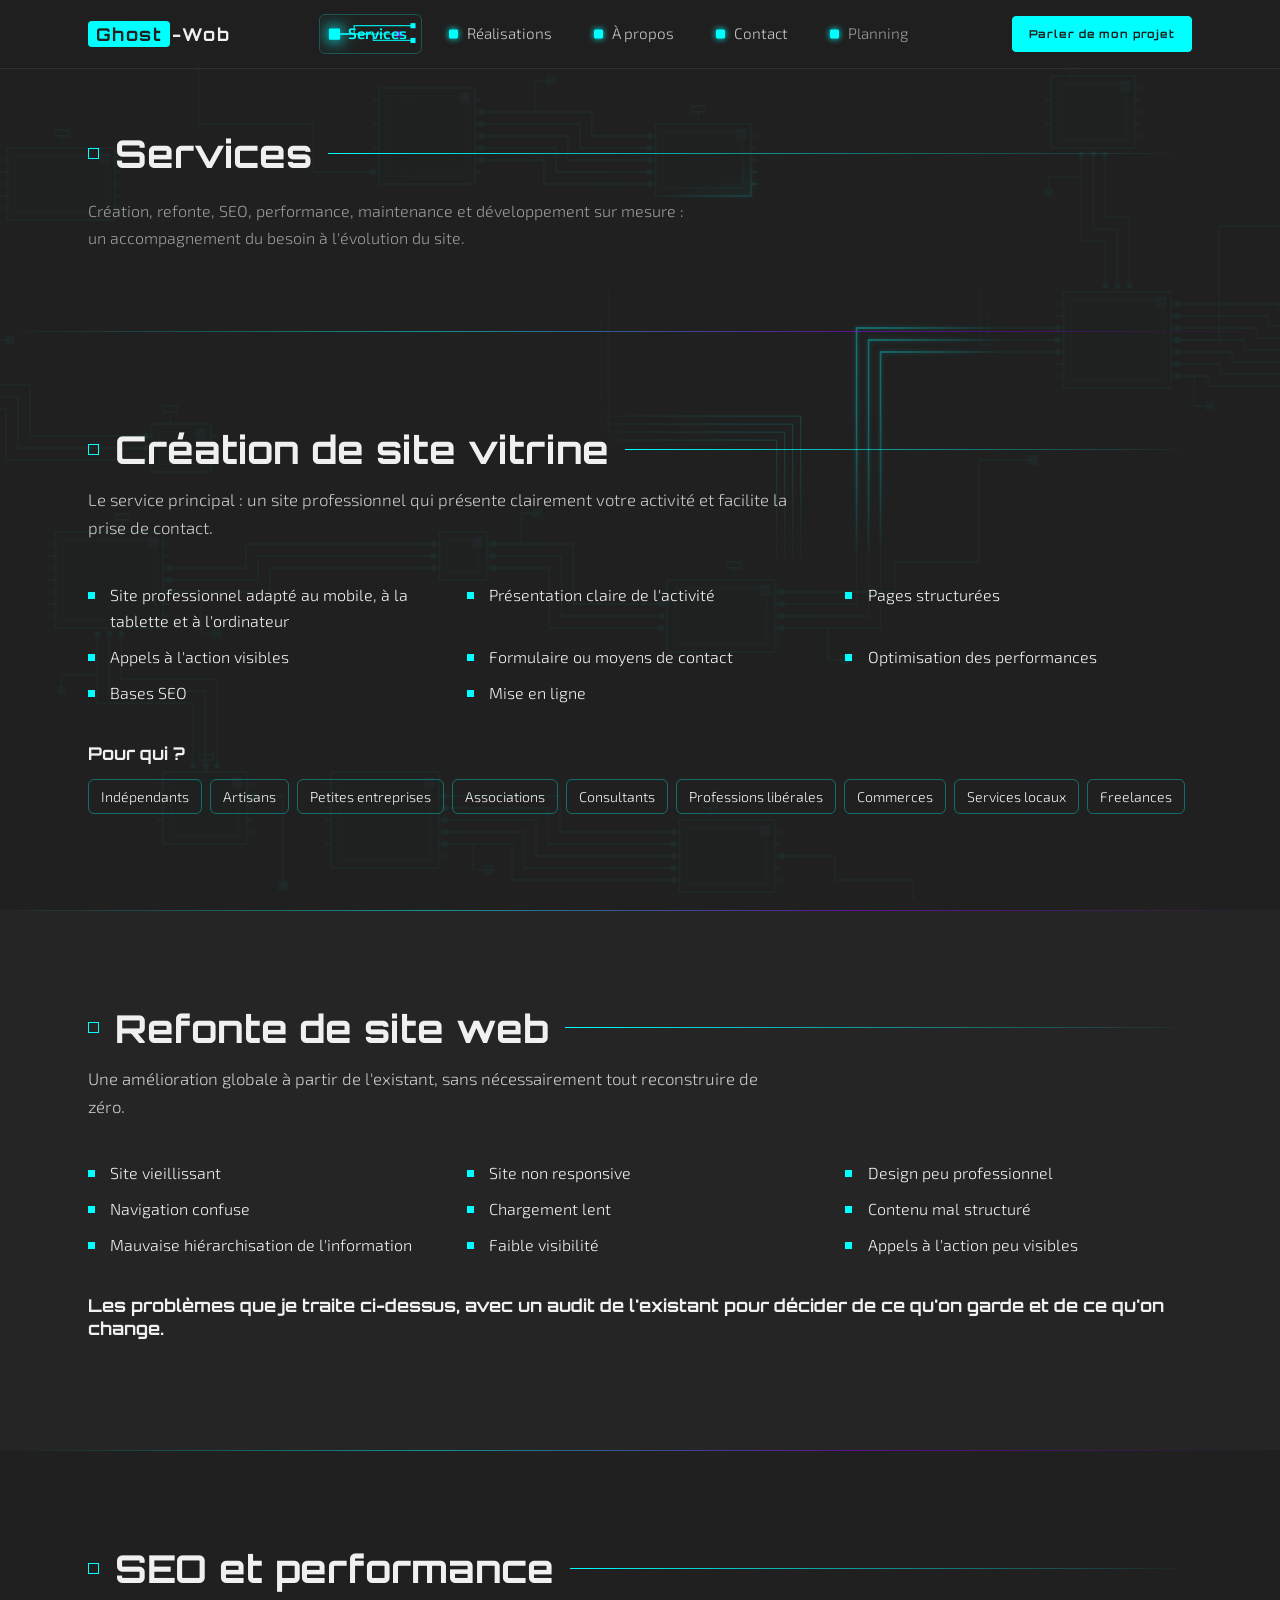
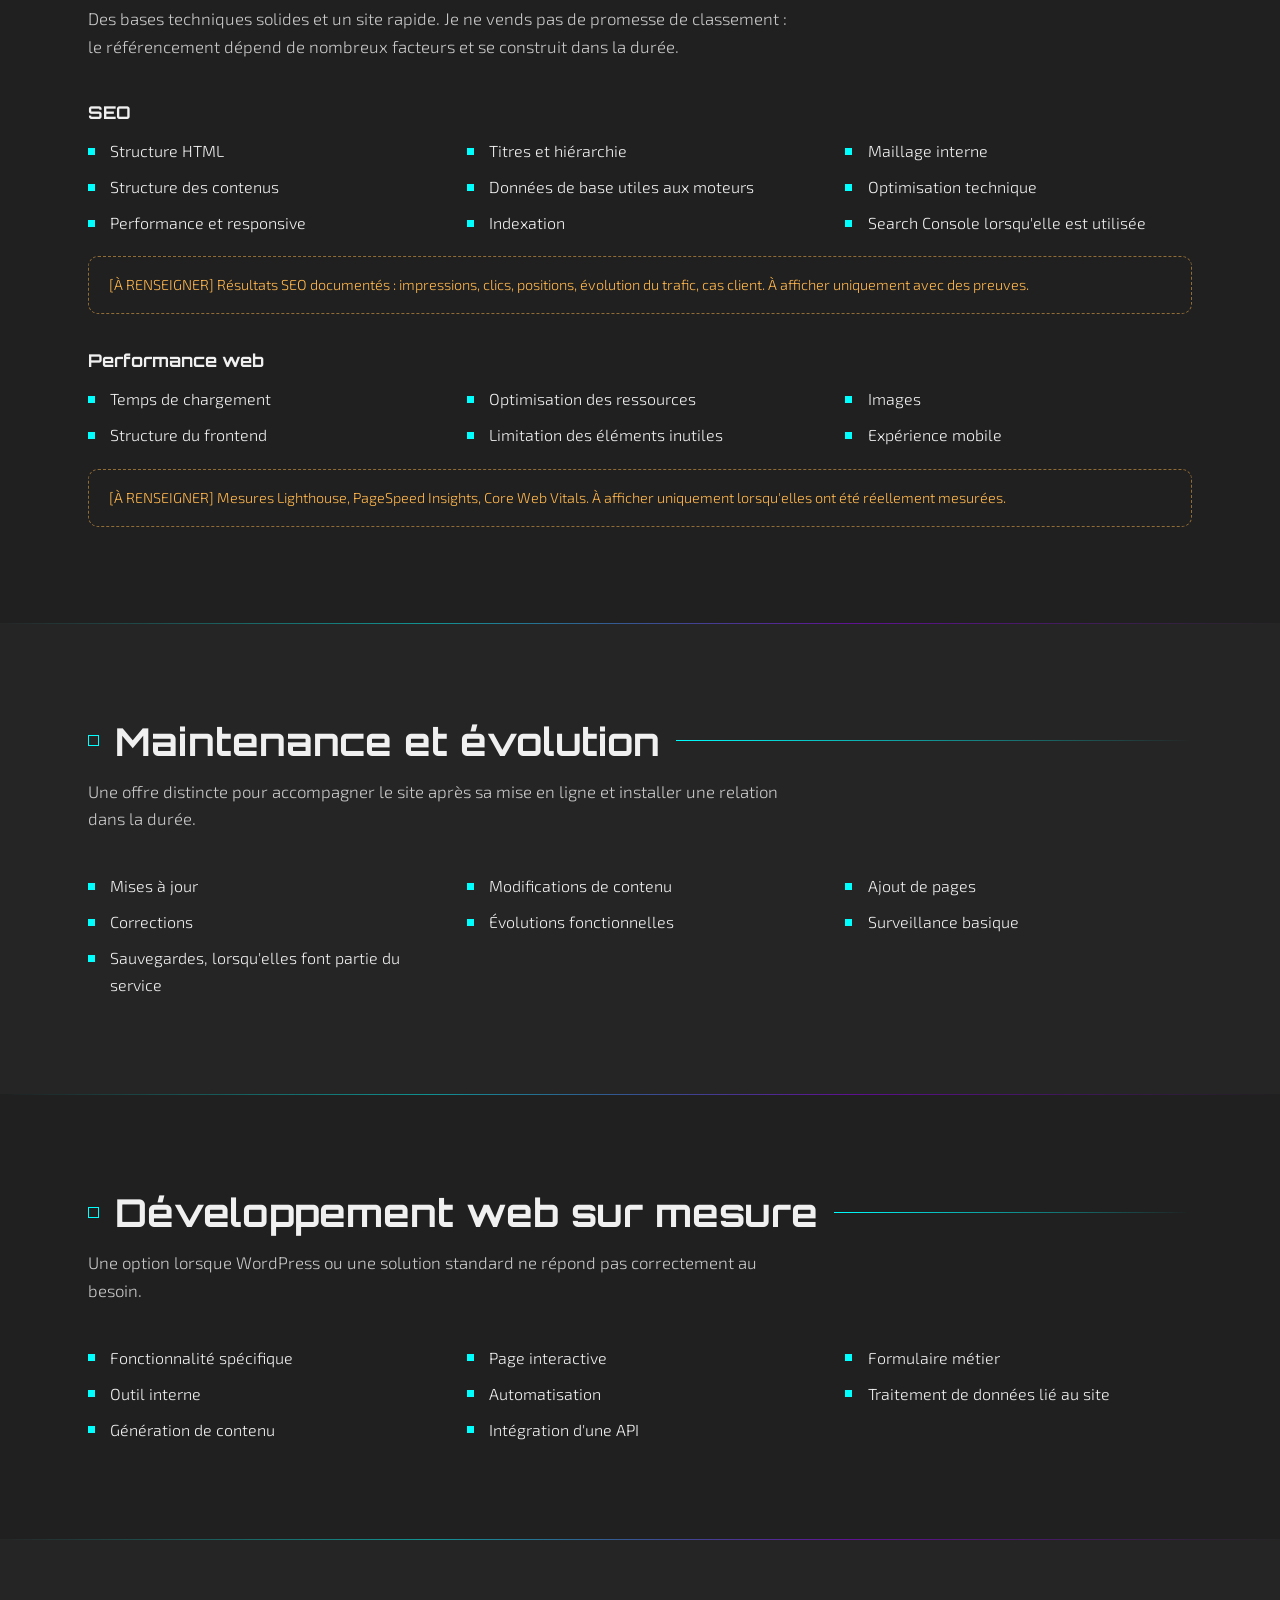
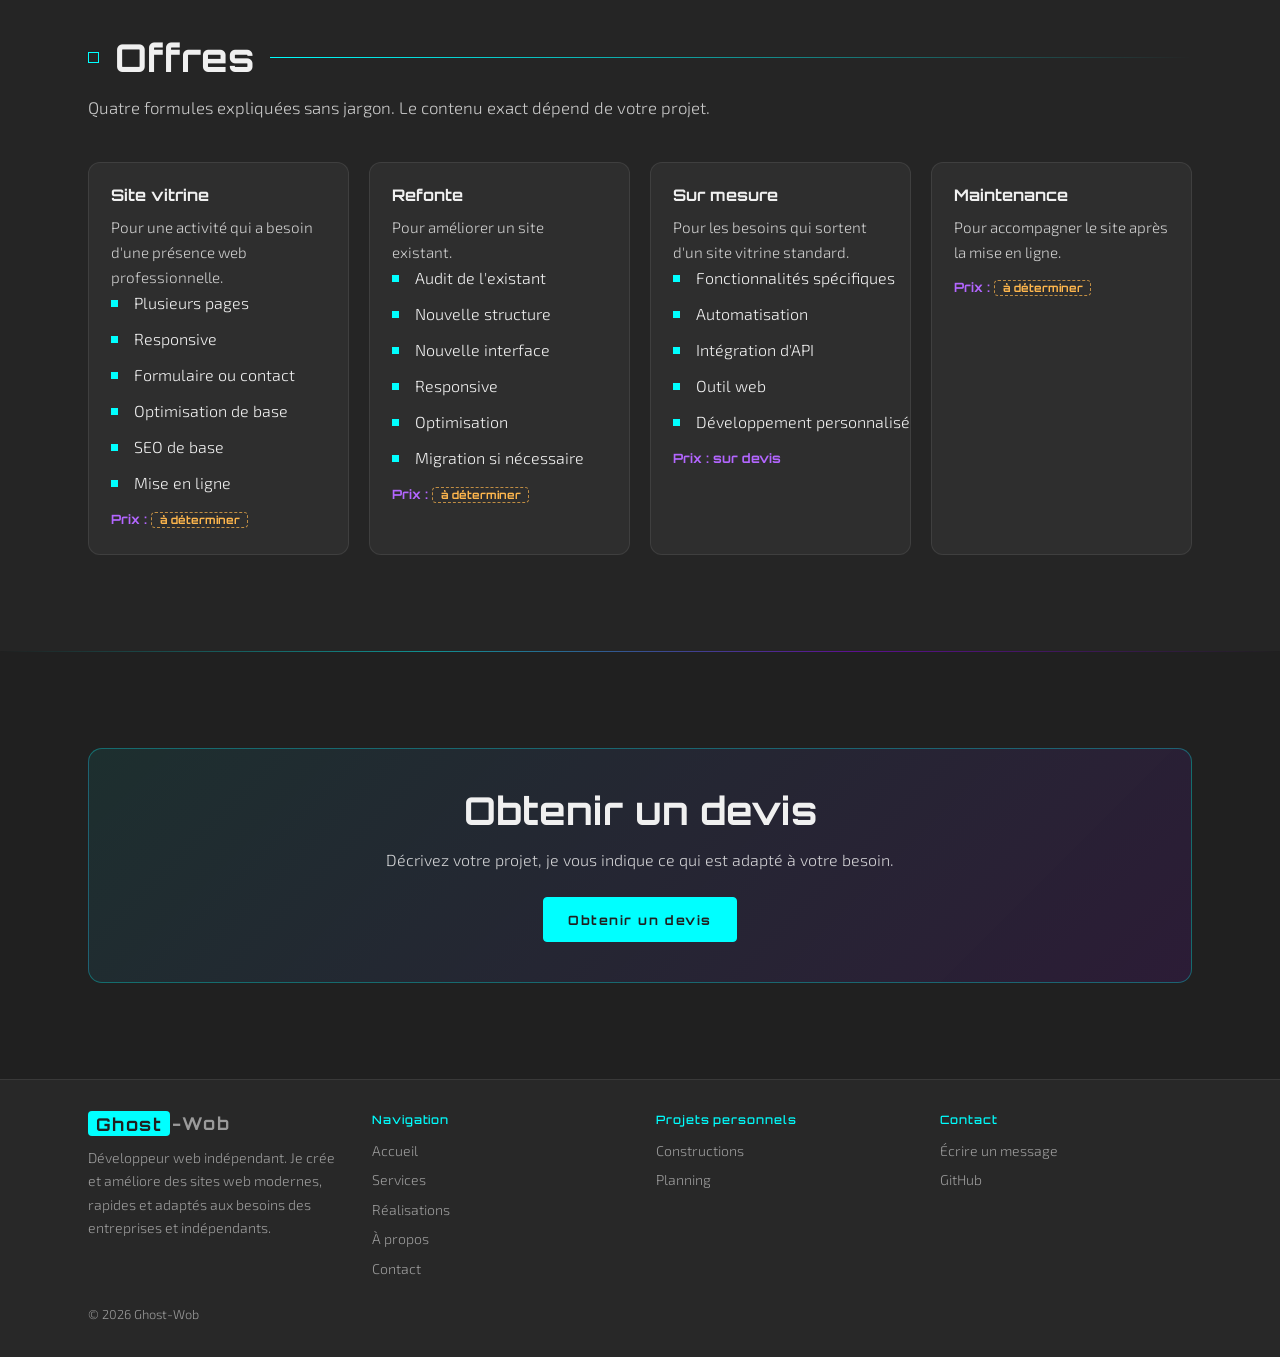
<file: services.html>
<!DOCTYPE html>
<html lang="fr">
<head>
<meta charset="UTF-8">
<meta name="viewport" content="width=device-width, initial-scale=1">
<title>Services web : création, refonte, SEO, maintenance</title>
<meta name="description" content="Création de site vitrine, refonte, SEO et performance, maintenance et développement web sur mesure : les services et offres d'un développeur web indépendant.">
<meta name="robots" content="noindex, nofollow"><!--A-RETIRER-A-LA-PUBLICATION-->
<meta name="theme-color" content="#202020">
<link rel="canonical" href="https://VOTRE-DOMAINE.fr/services.html">
<meta property="og:type" content="website">
<meta property="og:locale" content="fr_FR">
<meta property="og:site_name" content="Ghost-Wob">
<meta property="og:title" content="Services web : création, refonte, SEO, maintenance">
<meta property="og:description" content="Création de site vitrine, refonte, SEO et performance, maintenance et développement web sur mesure : les services et offres d'un développeur web indépendant.">
<meta property="og:url" content="https://VOTRE-DOMAINE.fr/services.html">
<meta property="og:image" content="https://VOTRE-DOMAINE.fr/assets/img/og-image.png">
<meta property="og:image:width" content="1200">
<meta property="og:image:height" content="630">
<meta name="twitter:card" content="summary_large_image">
<link rel="icon" href="data:image/svg+xml,%3Csvg xmlns='http://www.w3.org/2000/svg' viewBox='0 0 32 32'%3E%3Crect width='32' height='32' rx='6' fill='%23202020'/%3E%3Crect x='9' y='9' width='14' height='14' fill='none' stroke='%2300ffff' stroke-width='2'/%3E%3C/svg%3E">
<link rel="preconnect" href="https://fonts.googleapis.com">
<link rel="preconnect" href="https://fonts.gstatic.com" crossorigin>
<link href="https://fonts.googleapis.com/css2?family=Exo+2:wght@300;400;600&family=Orbitron:wght@500;700;900&display=swap" rel="stylesheet">
<link rel="stylesheet" href="assets/css/style.css">
<script src="assets/js/app.js" defer></script>
</head>
<body>
<!-- Fond, en-tête, pied de page et notification : injectés par assets/js/app.js -->
<main id="main">
<section class="page">
  <div class="wrap">
    <h1 class="title">Services</h1>
    <p class="page-lead">Création, refonte, SEO, performance, maintenance et développement sur mesure : un accompagnement du besoin à l'évolution du site.</p>
  </div>
</section>
<section id="creation"><div class="wrap"><h2>Création de site vitrine</h2><p class="sec-lead">Le service principal : un site professionnel qui présente clairement votre activité et facilite la prise de contact.</p><ul class="checks"><li>Site professionnel adapté au mobile, à la tablette et à l'ordinateur</li><li>Présentation claire de l'activité</li><li>Pages structurées</li><li>Appels à l'action visibles</li><li>Formulaire ou moyens de contact</li><li>Optimisation des performances</li><li>Bases SEO</li><li>Mise en ligne</li></ul><h3 class="sub-h">Pour qui ?</h3><ul class="chips"><li>Indépendants</li><li>Artisans</li><li>Petites entreprises</li><li>Associations</li><li>Consultants</li><li>Professions libérales</li><li>Commerces</li><li>Services locaux</li><li>Freelances</li></ul></div></section>
<section id="refonte" class="tint"><div class="wrap"><h2>Refonte de site web</h2><p class="sec-lead">Une amélioration globale à partir de l'existant, sans nécessairement tout reconstruire de zéro.</p><ul class="checks"><li>Site vieillissant</li><li>Site non responsive</li><li>Design peu professionnel</li><li>Navigation confuse</li><li>Chargement lent</li><li>Contenu mal structuré</li><li>Mauvaise hiérarchisation de l'information</li><li>Faible visibilité</li><li>Appels à l'action peu visibles</li></ul><p class="sub-h">Les problèmes que je traite ci-dessus, avec un audit de l'existant pour décider de ce qu'on garde et de ce qu'on change.</p></div></section>
<section id="seo"><div class="wrap">
  <h2>SEO et performance</h2>
  <p class="sec-lead">Des bases techniques solides et un site rapide. Je ne vends pas de promesse de classement : le référencement dépend de nombreux facteurs et se construit dans la durée.</p>
  <h3 class="sub-h">SEO</h3>
  <ul class="checks"><li>Structure HTML</li><li>Titres et hiérarchie</li><li>Maillage interne</li><li>Structure des contenus</li><li>Données de base utiles aux moteurs</li><li>Optimisation technique</li><li>Performance et responsive</li><li>Indexation</li><li>Search Console lorsqu'elle est utilisée</li></ul>
  <p class="ph-box" style="margin-top:1.25rem">[À RENSEIGNER] Résultats SEO documentés : impressions, clics, positions, évolution du trafic, cas client. À afficher uniquement avec des preuves.</p>
  <h3 class="sub-h">Performance web</h3>
  <ul class="checks"><li>Temps de chargement</li><li>Optimisation des ressources</li><li>Images</li><li>Structure du frontend</li><li>Limitation des éléments inutiles</li><li>Expérience mobile</li></ul>
  <p class="ph-box" style="margin-top:1.25rem">[À RENSEIGNER] Mesures Lighthouse, PageSpeed Insights, Core Web Vitals. À afficher uniquement lorsqu'elles ont été réellement mesurées.</p>
</div></section>
<section id="maintenance" class="tint"><div class="wrap"><h2>Maintenance et évolution</h2><p class="sec-lead">Une offre distincte pour accompagner le site après sa mise en ligne et installer une relation dans la durée.</p><ul class="checks"><li>Mises à jour</li><li>Modifications de contenu</li><li>Ajout de pages</li><li>Corrections</li><li>Évolutions fonctionnelles</li><li>Surveillance basique</li><li>Sauvegardes, lorsqu'elles font partie du service</li></ul></div></section>
<section id="sur-mesure"><div class="wrap"><h2>Développement web sur mesure</h2><p class="sec-lead">Une option lorsque WordPress ou une solution standard ne répond pas correctement au besoin.</p><ul class="checks"><li>Fonctionnalité spécifique</li><li>Page interactive</li><li>Formulaire métier</li><li>Outil interne</li><li>Automatisation</li><li>Traitement de données lié au site</li><li>Génération de contenu</li><li>Intégration d'une API</li></ul></div></section>
<section id="offres" class="tint"><div class="wrap">
  <h2>Offres</h2>
  <p class="sec-lead">Quatre formules expliquées sans jargon. Le contenu exact dépend de votre projet.</p>
  <div class="cards">
    <article class="c"><h3>Site vitrine</h3><p>Pour une activité qui a besoin d'une présence web professionnelle.</p><ul class="checks"><li>Plusieurs pages</li><li>Responsive</li><li>Formulaire ou contact</li><li>Optimisation de base</li><li>SEO de base</li><li>Mise en ligne</li></ul><span class="price">Prix : <span class="ph">à déterminer</span></span></article>
    <article class="c"><h3>Refonte</h3><p>Pour améliorer un site existant.</p><ul class="checks"><li>Audit de l'existant</li><li>Nouvelle structure</li><li>Nouvelle interface</li><li>Responsive</li><li>Optimisation</li><li>Migration si nécessaire</li></ul><span class="price">Prix : <span class="ph">à déterminer</span></span></article>
    <article class="c"><h3>Sur mesure</h3><p>Pour les besoins qui sortent d'un site vitrine standard.</p><ul class="checks"><li>Fonctionnalités spécifiques</li><li>Automatisation</li><li>Intégration d'API</li><li>Outil web</li><li>Développement personnalisé</li></ul><span class="price">Prix : sur devis</span></article>
    <article class="c"><h3>Maintenance</h3><p>Pour accompagner le site après la mise en ligne.</p><span class="price">Prix : <span class="ph">à déterminer</span></span></article>
  </div>
</div></section>
<section><div class="wrap"><div class="band"><h2>Obtenir un devis</h2><p>Décrivez votre projet, je vous indique ce qui est adapté à votre besoin.</p><a class="btn fill" href="contact.html">Obtenir un devis</a></div></div></section>
</main>
</body>
</html>
</file>
<file: assets/css/style.css>
/* style.css : partagé par toutes les pages */
:root{--bg:#202020;--panel:#2a2a2a;--card:#303030;--text:#f0f0f0;--muted:#9a9a9a;--cyan:#0ff;--violet:#90f;--violet-t:#b366ff;--line:rgba(255,255,255,.08);--head:68px;--display:'Orbitron',system-ui,sans-serif;--body:'Exo 2',system-ui,sans-serif}
*{box-sizing:border-box;margin:0}
[hidden]{display:none!important}
html{scroll-behavior:smooth;scroll-padding-top:var(--head)}
body{display:flex;flex-direction:column;min-height:100svh;background:var(--bg);color:var(--text);font:300 1rem/1.65 var(--body);overflow-x:hidden;-webkit-font-smoothing:antialiased}
main{flex:1 0 auto}
body:has(dialog[open]){overflow:hidden}
::-webkit-scrollbar{width:8px}::-webkit-scrollbar-track{background:var(--bg)}
::-webkit-scrollbar-thumb{background:linear-gradient(var(--cyan),var(--violet));border-radius:4px}
:focus-visible{outline:2px solid var(--cyan);outline-offset:3px}
a{color:inherit}
.wrap{max-width:72rem;margin-inline:auto;padding-inline:1.5rem}
.skip{position:fixed;left:1rem;top:-4rem;z-index:100;background:var(--cyan);color:var(--bg);padding:.5rem 1rem;border-radius:4px}
.skip:focus{top:1rem}

/* Fond circuit imprimé : dessiné une fois, révélé par un masque qui suit le curseur */
#pcb{position:fixed;inset:0;width:100%;height:100%;z-index:0;pointer-events:none;opacity:0;transition:opacity .4s;--r:210px;--x:-999px;--y:-999px;
 -webkit-mask-image:radial-gradient(circle var(--r) at var(--x) var(--y),#000 0,rgba(0,0,0,.65) 45%,rgba(0,0,0,.07) 100%);
 mask-image:radial-gradient(circle var(--r) at var(--x) var(--y),#000 0,rgba(0,0,0,.65) 45%,rgba(0,0,0,.07) 100%)}
#pcb.on{opacity:.9}
#pcb canvas{position:absolute;inset:-40px;width:calc(100% + 80px);height:calc(100% + 80px);will-change:transform}
#cv0{transform:translate(calc(var(--ox,0)*-16px),calc(var(--oy,0)*-16px));animation:breathe 9s ease-in-out -3s infinite}
#cv{transform:translate(calc(var(--ox,0)*-40px),calc(var(--oy,0)*-40px));animation:breathe 6s ease-in-out infinite}
#fx{transform:translate(calc(var(--ox,0)*-40px),calc(var(--oy,0)*-40px))}
@keyframes breathe{50%{opacity:.6}}
@media(hover:none){#pcb{opacity:.16;-webkit-mask-image:none;mask-image:none}}
main,footer{position:relative;z-index:1}

/* Navbar : puce cyan, voile violet au survol, tracé de circuit déroulé depuis la puce sur le lien actif */
.top{position:fixed;inset:0 0 auto;z-index:50;background:rgba(32,32,32,.82);backdrop-filter:blur(10px);border-bottom:1px solid var(--line)}
.bar{display:flex;align-items:center;justify-content:space-between;height:var(--head)}
.logo{font:700 1.1rem var(--display);letter-spacing:.08em;text-decoration:none}
.logo b{background:var(--cyan);color:var(--bg);padding:.1em .45em;border-radius:4px;margin-right:.1em}
.nav{display:flex;gap:1rem}
.nav a{position:relative;display:inline-flex;align-items:center;padding:6px 14px 6px 28px;color:rgba(255,255,255,.75);font-size:.95rem;text-decoration:none;border:1px solid transparent;border-radius:6px;overflow:hidden;z-index:1;transition:color .3s,background-color .3s,border-color .3s}
.nav a::before{content:"";position:absolute;left:10px;top:50%;width:7px;height:7px;transform:translateY(-50%);background:var(--cyan);border:1px solid var(--cyan);border-radius:1px;box-shadow:0 0 6px var(--cyan);transition:transform .3s,box-shadow .3s;z-index:2}
.nav a::after{content:"";position:absolute;inset:0;z-index:-1;pointer-events:none;background:var(--circuit) no-repeat left center/100% 100%;opacity:0;clip-path:inset(0 100% 0 0);transition:clip-path .55s cubic-bezier(.25,1,.5,1),opacity .2s}
.nav a:hover{color:#fff;background:rgba(153,0,255,.18);border-color:rgba(153,0,255,.35)}
.nav a:hover::before{box-shadow:0 0 8px var(--violet),0 0 6px var(--cyan)}
.nav a[aria-current]{color:var(--cyan);font-weight:600;background:transparent;border-color:rgba(0,255,255,.25)}
.nav a[aria-current]::before{transform:translateY(-50%) scale(1.25);box-shadow:0 0 10px var(--cyan),0 0 18px rgba(0,255,255,.8)}
.nav a[aria-current]::after{opacity:1;clip-path:inset(0 0 0 0)}
.nav a[aria-current]::after{animation:trace .9s cubic-bezier(.25,1,.5,1) .15s both}
.nav a[aria-current]::before{animation:chip .9s ease-out .15s both}
@keyframes trace{from{opacity:1;clip-path:inset(0 100% 0 0)}to{opacity:1;clip-path:inset(0 0 0 0)}}
@keyframes chip{from{box-shadow:0 0 0 var(--cyan);transform:translateY(-50%) scale(1)}60%{box-shadow:0 0 16px var(--cyan),0 0 26px rgba(0,255,255,.9);transform:translateY(-50%) scale(1.6)}}
.burger{display:none;background:none;border:0;color:var(--text);padding:.5rem;cursor:pointer}
@media(max-width:899px){
 .burger{display:block}
 .nav{display:none;position:absolute;top:var(--head);left:0;right:0;flex-direction:column;background:var(--panel);padding:.75rem 1.5rem 1.25rem;border-bottom:1px solid var(--line)}
 .nav.open{display:flex}
}

/* Sections */
section{padding:6rem 0}
main section+section{border-top:1px solid;border-image:linear-gradient(90deg,transparent,rgba(0,255,255,.5),rgba(153,0,255,.5),transparent) 1}
.tint{background:rgba(42,42,42,.6)}
h2,.title{display:flex;align-items:center;gap:1rem;font:700 clamp(1.7rem,4vw,2.4rem)/1.1 var(--display);margin-bottom:2.5rem}
h2::before,.title::before{content:"";flex:none;width:9px;height:9px;border:1px solid var(--cyan)}
h2::after,.title::after{content:"";flex:1;height:1px;background:linear-gradient(90deg,var(--cyan),transparent)}

/* Pages secondaires */
.title{text-shadow:none}
.page{padding:calc(var(--head) + 4rem) 0 2.5rem}
.page-lead{max-width:38rem;color:var(--muted);margin:-1rem 0 2.5rem}
.more{margin-top:2.5rem}

/* Hero */
.intro,.flowbox{animation:up .8s both}.flowbox{animation-delay:.15s}
.hero{min-height:100svh;display:flex;align-items:center;padding:var(--head) 0 0;background:radial-gradient(ellipse 60% 50% at 80% 40%,rgba(153,0,255,.14),transparent 70%),radial-gradient(ellipse 50% 60% at 20% 60%,rgba(0,255,255,.1),transparent 70%)}
.hero .wrap{display:grid;gap:3rem;align-items:center;padding-block:5rem;width:100%}
@media(min-width:768px){.hero .wrap{grid-template-columns:1.1fr .9fr}}
h1{font:900 clamp(2rem,5vw,3.4rem)/1.12 var(--display);text-shadow:0 0 14px rgba(0,255,255,.55),0 0 34px rgba(153,0,255,.4)}
.lead{max-width:34rem;font-size:1.125rem;color:rgba(255,255,255,.78);margin-bottom:2rem}
.cta{display:flex;flex-wrap:wrap;gap:1rem}
@keyframes up{from{opacity:0;transform:translateY(20px)}}
.btn{display:inline-block;font:700 .8rem var(--display);letter-spacing:.12em;padding:.85rem 1.5rem;border-radius:4px;border:1px solid var(--cyan);background:none;color:var(--cyan);text-decoration:none;cursor:pointer;transition:background .25s,color .25s,box-shadow .25s}
.btn:hover{background:var(--cyan);color:var(--bg);box-shadow:0 0 18px rgba(0,255,255,.45)}
.btn.fill{background:var(--cyan);color:var(--bg)}
.btn.fill:hover{background:transparent;color:var(--cyan)}
.btn.alt{border-color:rgba(153,0,255,.7);color:var(--violet-t)}
.btn.alt:hover{background:rgba(153,0,255,.15);color:#fff;box-shadow:0 0 18px rgba(153,0,255,.45)}

/* Constructions */
.grid{display:grid;gap:1.5rem;grid-template-columns:repeat(auto-fill,minmax(17rem,1fr));list-style:none;padding:0}
.card{display:block;width:100%;text-align:left;font:inherit;color:inherit;background:rgba(48,48,48,.9);border:1px solid var(--line);border-radius:12px;overflow:hidden;cursor:pointer;transition:transform .3s,border-color .3s,box-shadow .3s}
.card:hover{transform:translateY(-4px);border-color:rgba(0,255,255,.5);box-shadow:0 0 22px rgba(0,255,255,.18),0 8px 28px rgba(0,0,0,.5)}
.thumb{position:relative;display:block;aspect-ratio:5/3;overflow:hidden;background:linear-gradient(135deg,#2a2a2a,#3a3a3a)}
.thumb img{width:100%;height:100%;object-fit:cover;transition:transform .5s}
.card:hover img{transform:scale(1.06)}
.thumb b{position:absolute;left:.9rem;bottom:.6rem;font:700 .75rem var(--display);color:var(--cyan);letter-spacing:.1em;text-shadow:0 1px 6px #000}
.meta{display:block;padding:1rem}
.meta strong{display:block;font:700 .85rem var(--display)}
.meta small{color:var(--muted);font-size:.8rem}



footer{border-top:1px solid var(--line);background:rgba(42,42,42,.9);padding:2rem 0}

/* Modale (élément natif <dialog> : focus, Échap et fond gérés par le navigateur) */
dialog{border:0;padding:0;margin:auto;background:none;color:var(--text);max-width:92vw;overflow:visible}
dialog::backdrop{background:rgba(0,0,0,.82);backdrop-filter:blur(6px)}
dialog img{display:block;max-width:92vw;max-height:80vh;border-radius:8px;background:var(--card);box-shadow:0 0 40px rgba(0,255,255,.25)}
dialog p{text-align:center;margin-top:.75rem;font:500 .8rem var(--display);color:var(--cyan)}
.close{position:absolute;top:-2.5rem;right:0;background:none;border:0;color:rgba(255,255,255,.7);font:500 .8rem var(--display);cursor:pointer}
.close:hover{color:var(--cyan)}

#toast{position:fixed;left:50%;bottom:1.5rem;z-index:60;transform:translate(-50%,12px);opacity:0;pointer-events:none;background:var(--bg);color:var(--cyan);border:1px solid var(--cyan);border-radius:10px;padding:.75rem 1.25rem;box-shadow:0 0 14px rgba(0,255,255,.3);transition:opacity .25s,transform .25s}
#toast.show{opacity:1;transform:translate(-50%,0)}

@media(prefers-reduced-motion:reduce){html{scroll-behavior:auto}*,::before,::after{animation:none!important;transition:none!important}#pcb canvas{transform:none!important}}

/* ===== Pages commerciales ===== */
.head-cta{display:none}
@media(min-width:1100px){.head-cta{display:inline-block;padding:.6rem 1rem;font-size:.68rem;letter-spacing:.08em}}
.tagline{margin:-.9rem 0 1.75rem;font:500 .8rem var(--display);letter-spacing:.14em;color:var(--violet-t)}
.flowbox{padding:1.5rem 1.75rem;border:1px solid var(--line);border-radius:12px;background:rgba(48,48,48,.78)}
.flow-t{margin-bottom:1rem;font:500 .75rem var(--display);letter-spacing:.08em;color:var(--muted)}
.flow{list-style:none;padding:0}
.flow li{position:relative;padding:.35rem 0 .35rem 1.8rem;font-size:.95rem}
.flow li::before{content:"";position:absolute;left:0;top:.75rem;width:9px;height:9px;border:1px solid var(--cyan);background:var(--bg)}
.flow li::after{content:"";position:absolute;left:4px;top:1.55rem;bottom:-.35rem;width:1px;background:linear-gradient(var(--cyan),rgba(0,255,255,.15))}
.flow li:last-child::after{display:none}.flow li:last-child::before{background:var(--cyan)}
.sec-lead{max-width:44rem;margin:-1.5rem 0 2.5rem;font-size:1.05rem;color:rgba(255,255,255,.75)}
.sub-h{margin:2.2rem 0 .9rem;font:700 1.1rem/1.3 var(--display)}
.cards{display:grid;gap:1.25rem;grid-template-columns:repeat(auto-fit,minmax(15rem,1fr))}
.c{display:block;padding:1.4rem;border:1px solid var(--line);border-radius:12px;background:rgba(48,48,48,.9);color:inherit;text-decoration:none;transition:border-color .25s,box-shadow .25s}
a.c:hover{border-color:rgba(0,255,255,.5);box-shadow:0 0 22px rgba(0,255,255,.15)}
.c h3,.case h3{margin-bottom:.55rem;font:700 1rem/1.3 var(--display)}
.c p{font-size:.95rem;color:rgba(255,255,255,.76)}
.c .go{display:inline-block;margin-top:.8rem;font:500 .72rem var(--display);letter-spacing:.08em;color:var(--cyan)}
.checks{list-style:none;padding:0;display:grid;gap:.6rem 2rem;grid-template-columns:repeat(auto-fit,minmax(17rem,1fr))}
.checks li{position:relative;padding-left:1.4rem}
.checks li::before{content:"";position:absolute;left:0;top:.62em;width:7px;height:7px;background:var(--cyan)}
.chips{list-style:none;padding:0;display:flex;flex-wrap:wrap;gap:.5rem}
.chips li{padding:.3rem .75rem;border:1px solid rgba(0,255,255,.35);border-radius:6px;font-size:.88rem}
.chips.sec li{border-color:var(--line);font-size:.8rem;color:var(--muted)}
.chips li.tbc{border:1px dashed rgba(255,183,77,.6)}
.steps{list-style:none;padding:0;counter-reset:s;display:grid;gap:1rem;grid-template-columns:repeat(auto-fit,minmax(15.5rem,1fr))}
.steps li{counter-increment:s;padding:1.1rem;border:1px solid var(--line);border-radius:10px;background:rgba(48,48,48,.9)}
.steps li::before{content:counter(s,decimal-leading-zero);display:block;margin-bottom:.35rem;font:700 .8rem var(--display);color:var(--cyan)}
.steps b{display:block;margin-bottom:.3rem;font:700 .95rem var(--display)}
.steps span{font-size:.9rem;color:rgba(255,255,255,.75)}
.price{display:inline-block;margin-top:.9rem;font:700 .8rem var(--display);color:var(--violet-t)}
.ph{display:inline-block;padding:0 .45rem;border:1px dashed rgba(255,183,77,.7);border-radius:4px;font-size:.85em;color:#ffb74d}
.ph-box{padding:1rem 1.25rem;border:1px dashed rgba(255,183,77,.5);border-radius:10px;font-size:.9rem;color:#ffb74d}
.case{display:grid;grid-template-columns:minmax(0,.9fr) minmax(0,1.3fr);overflow:hidden;border:1px solid var(--line);border-radius:12px;background:rgba(48,48,48,.9)}
.case+.case{margin-top:1.5rem}
.shot{display:grid;place-items:center;min-height:14rem;padding:1rem;text-align:center;background:repeating-linear-gradient(45deg,#262626,#262626 10px,#2c2c2c 10px,#2c2c2c 20px)}
.case .body{padding:1.5rem}
.facts{display:grid;grid-template-columns:7.5rem 1fr;gap:.45rem 1rem;margin:.9rem 0 1.1rem;font-size:.92rem}
.facts dt{padding-top:.2rem;font:500 .7rem var(--display);letter-spacing:.06em;color:var(--cyan)}
.facts dd{color:rgba(255,255,255,.8)}
@media(max-width:760px){.case{grid-template-columns:1fr}.facts{grid-template-columns:1fr;gap:.1rem}.facts dd{margin-bottom:.5rem}}
.cols{display:grid;gap:2.5rem;grid-template-columns:repeat(auto-fit,minmax(18rem,1fr))}
.tl{list-style:none;padding:0;display:grid;gap:1.1rem}
.tl li{position:relative;padding-left:1.4rem;border-left:1px solid rgba(0,255,255,.4)}
.tl li::before{content:"";position:absolute;left:-5px;top:.45em;width:9px;height:9px;border:1px solid var(--cyan);background:var(--bg)}
.tl b{display:block;font:700 .95rem var(--display)}.tl small{color:var(--muted)}
.band{padding:2.5rem;text-align:center;border:1px solid rgba(0,255,255,.3);border-radius:14px;background:linear-gradient(135deg,rgba(0,255,255,.07),rgba(153,0,255,.1))}
.band h2{justify-content:center;margin-bottom:1rem}.band h2::before,.band h2::after{display:none}
.band p{max-width:34rem;margin:0 auto 1.5rem;color:rgba(255,255,255,.78)}
.btn.off{opacity:.5;pointer-events:none}
.contact-grid{display:grid;gap:2.5rem;grid-template-columns:minmax(0,1.5fr) minmax(0,1fr)}
@media(max-width:860px){.contact-grid{grid-template-columns:1fr}}
.form{display:grid;gap:1rem}
.form .two{display:grid;gap:1rem;grid-template-columns:repeat(auto-fit,minmax(14rem,1fr))}
.form label{display:grid;gap:.35rem;font-size:.85rem;font-weight:600;color:var(--muted)}
.form :is(input,select,textarea){width:100%;padding:.7rem .9rem;border:1px solid var(--line);border-radius:8px;background:var(--bg);color:var(--text);font:inherit;font-size:.95rem}
.form textarea{min-height:9rem;resize:vertical}
.form :is(input,select,textarea):focus-visible{outline:none;border-color:var(--cyan);box-shadow:0 0 0 1px var(--cyan)}
.form .opt{font-weight:300;color:#8c8c8c}
.hp{position:absolute;left:-9999px;width:1px;height:1px;overflow:hidden}
.form-status{min-height:1.4em;font-size:.9rem;color:var(--cyan)}.form-status.err{color:#ff6b81}
.infos{display:grid;gap:1rem;align-content:start}
.info{padding:1rem 1.2rem;overflow-wrap:anywhere;border:1px solid var(--line);border-radius:10px;background:rgba(48,48,48,.9)}
.info small{display:block;margin-bottom:.25rem;font:500 .72rem var(--display);color:var(--cyan)}

/* Pied de page */
.foot{display:grid;gap:2rem;align-items:start;grid-template-columns:repeat(auto-fit,minmax(12rem,1fr));font-size:.88rem;color:var(--muted)}
.foot-brand p{max-width:22rem;margin-top:.6rem}
.foot-col{display:grid;gap:.4rem;align-content:start}
.foot-col a{text-decoration:none}.foot-col a:hover{color:var(--cyan)}
.foot-h{margin-bottom:.3rem;font:500 .72rem var(--display);letter-spacing:.08em;color:var(--cyan)}
.foot-end{padding-top:1.5rem;font-size:.8rem;color:var(--muted)}
a.info{display:block;color:inherit;text-decoration:none;transition:border-color .25s}a.info:hover{border-color:rgba(0,255,255,.5)}
.hero h1{margin-bottom:1.25rem}
.cards.five{grid-template-columns:repeat(6,1fr)}
.cards.five>*{grid-column:span 2}.cards.five>:nth-child(n+4){grid-column:span 3}
@media(max-width:900px){.cards.five{grid-template-columns:repeat(2,1fr)}.cards.five>*,.cards.five>:nth-child(n+4){grid-column:auto}}
@media(max-width:560px){.cards.five{grid-template-columns:1fr}}
.nav a.tool:not([aria-current]):not(:hover){color:var(--muted)}
</file>
